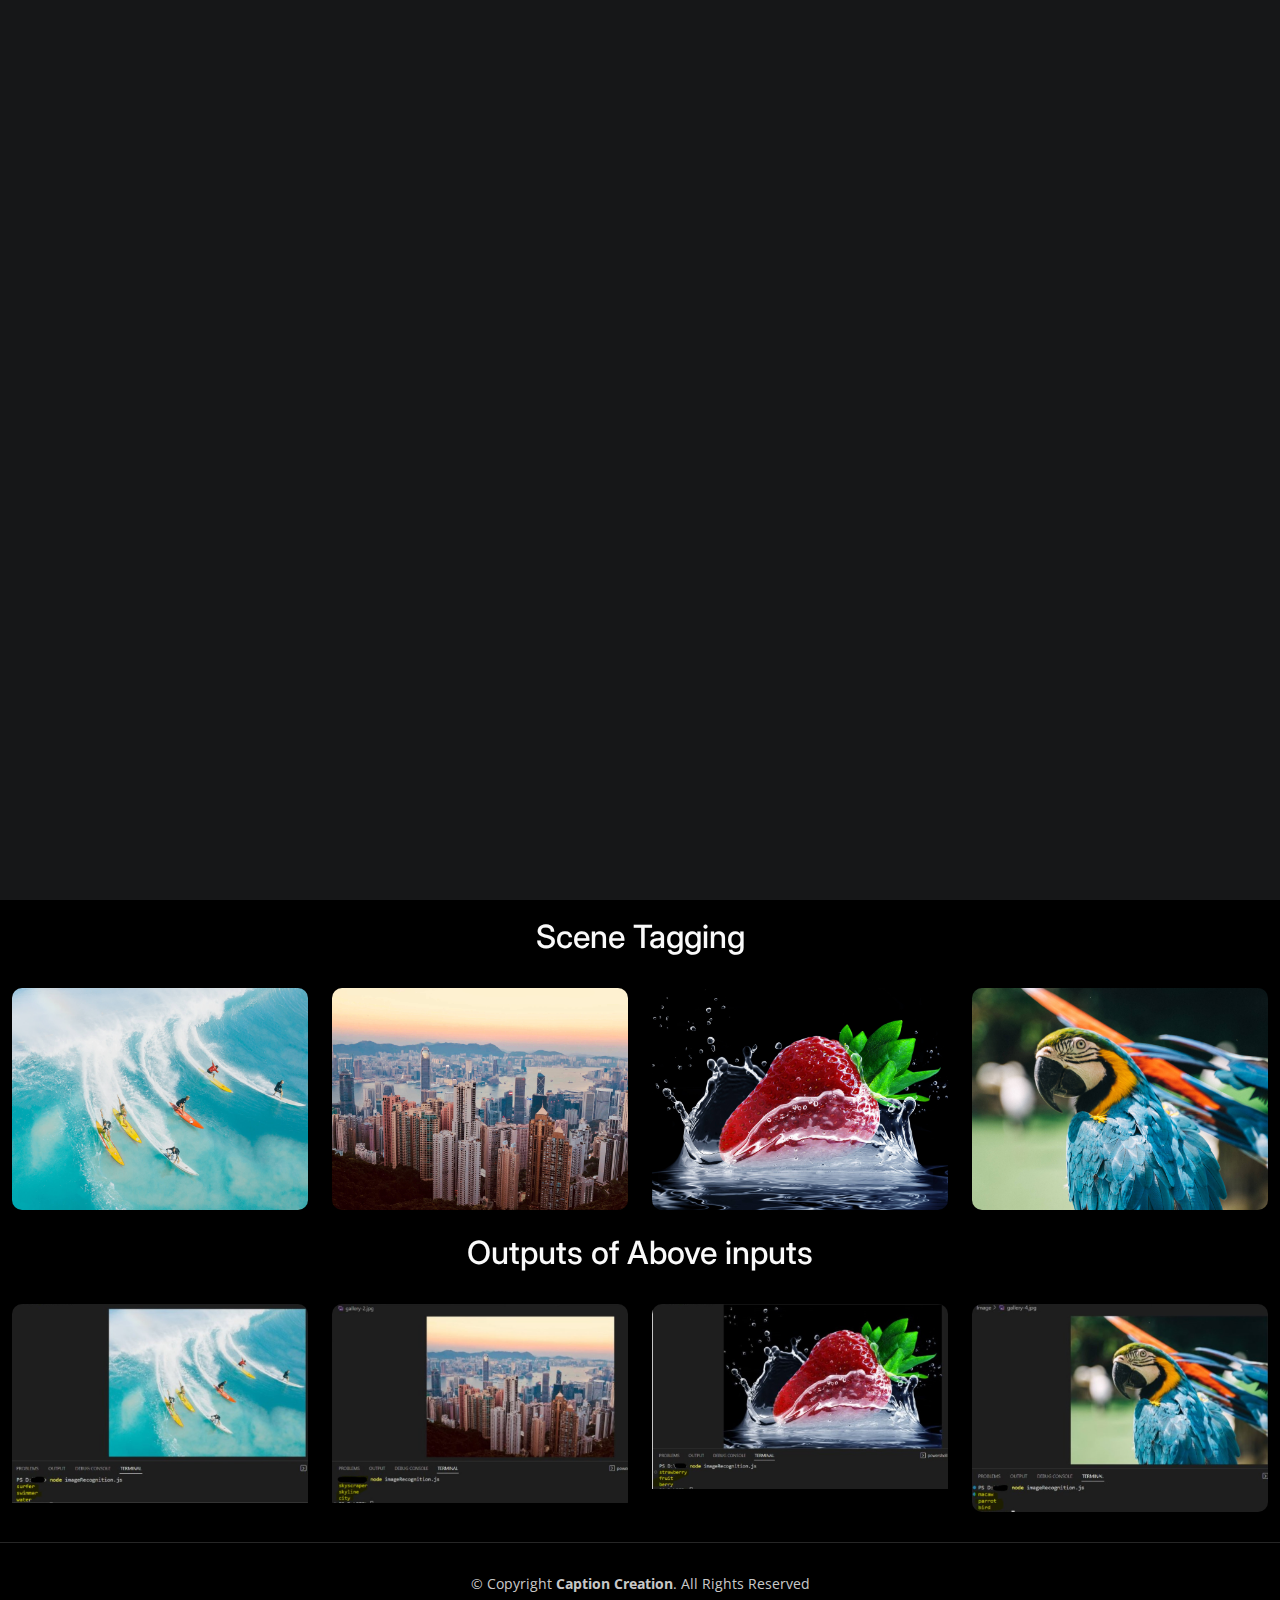
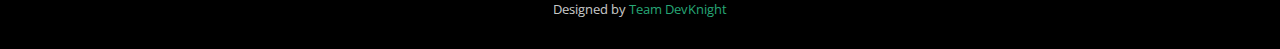
<file: index.html>
<!DOCTYPE html>
<html lang="en">

<head>
  <meta charset="utf-8">
  <meta content="width=device-width, initial-scale=1.0" name="viewport">

  <title>Caption Creation</title>
  <meta content="" name="description">
  <meta content="" name="keywords">

  <!-- Favicons -->
  <link href="assets/img/logo.png" rel="icon">
  <link href="assets/img/apple-touch-icon.png" rel="apple-touch-icon">

  <!-- Google Fonts -->
  <link rel="preconnect" href="https://fonts.googleapis.com">
  <link rel="preconnect" href="https://fonts.gstatic.com" crossorigin>
  <link href="https://fonts.googleapis.com/css2?family=Open+Sans:ital,wght@0,300;0,400;0,500;0,600;0,700;1,300;1,400;1,600;1,700&family=Inter:ital,wght@0,300;0,400;0,500;0,600;0,700;1,300;1,400;1,500;1,600;1,700&family=Cardo:ital,wght@0,400;0,700;1,400&display=swap" rel="stylesheet">

  <!-- Vendor CSS Files -->
  <link href="assets/vendor/bootstrap/css/bootstrap.min.css" rel="stylesheet">
  <link href="assets/vendor/bootstrap-icons/bootstrap-icons.css" rel="stylesheet">
  <link href="assets/vendor/swiper/swiper-bundle.min.css" rel="stylesheet">
  <link href="assets/vendor/glightbox/css/glightbox.min.css" rel="stylesheet">
  <link href="assets/vendor/aos/aos.css" rel="stylesheet">

  <!-- Template Main CSS File -->
  <link href="assets/css/main.css" rel="stylesheet">

  <!-- =======================================================
  * Template Name: PhotoFolio
  * Updated: Mar 10 2023 with Bootstrap v5.2.3
  * Template URL: https://bootstrapmade.com/photofolio-bootstrap-photography-website-template/
  * Author: BootstrapMade.com
  * License: https://bootstrapmade.com/license/
  ======================================================== -->
</head>

<body>

  <!-- ======= Header ======= -->
  <header id="header" class="header d-flex align-items-center fixed-top">
    <div class="container-fluid d-flex align-items-center justify-content-between">

      <a href="index.html" class="logo d-flex align-items-center  me-auto me-lg-0">
        <!-- Uncomment the line below if you also wish to use an image logo -->
        <img src="assets/img/logo.png" class="logo" alt="">
        <h1 class="heading_logo_name" >Caption Creation</h1>
      </a>

      <nav id="navbar" class="navbar">
        <ul>
          <li><a href="index.html" class="active">Home</a></li>
          <li><a href="about.html">About</a></li>
          <li><a href="services.html">Services</a></li>
          <li><a href="contact.html">Contact</a></li>
        </ul>
      </nav><!-- .navbar -->

      <div class="header-social-links">
        <a href="#" class="twitter"><i class="bi bi-twitter"></i></a>
        <a href="#" class="instagram"><i class="bi bi-instagram"></i></a>
        <a href="#" class="linkedin"><i class="bi bi-linkedin"></i></a>
      </div>
      <i class="mobile-nav-toggle mobile-nav-show bi bi-list"></i>
      <i class="mobile-nav-toggle mobile-nav-hide d-none bi bi-x"></i>

    </div>
  </header><!-- End Header -->

  <!-- ======= Hero Section ======= -->
  <section id="hero" class="hero d-flex flex-column justify-content-center align-items-center" data-aos="fade" data-aos-delay="1500">
    <div class="container">
      <div class="row justify-content-center">
        <div class="col-lg-6 text-center">
          <h2><span>Intelligent Video Processing System</span> </h2>
          <p>An AI system that possesses the power to revolutionize the world of video subtitling has arrived. This technological wonder is equipped with a plethora of advanced capabilities that enable it to perform the challenging task of subtitle generation autonomously.
          </p>
          <a class="btn-get-started">Upload the Videos</a>
        </div>
      </div>
    </div>
  </section><!-- End Hero Section -->

  <main id="main" data-aos="fade" data-aos-delay="1500">
    <!--=============Scene Tagging Advertise ==================== -->
    <hr>
    <section id="gallery" class="gallery">
      <h2 style="display: flex; justify-content: center;" >Subtitle Generation (Speech to text)</h2><br>
      <div class="container-fluid">
        <div class="row gy-4 justify-content-center">
          <div class="col-xl-3 col-lg-4 col-md-6">
            <div class="gallery-item h-100">
              <img src="assets/img/gallery/gallery-1.jpg" class="img-fluid" alt="">
              <div class="gallery-links d-flex align-items-center justify-content-center">
                <a href="assets/img/gallery/gallery-1.jpg" title="Gallery 1" class="glightbox preview-link"><i class="bi bi-arrows-angle-expand"></i></a>
                <a href="gallery-single.html" class="details-link"><i class="bi bi-link-45deg"></i></a>
              </div>
            </div>
          </div><!-- End Gallery Item -->
          <div class="col-xl-3 col-lg-4 col-md-6">
            <div class="gallery-item h-100">
              <img src="assets/img/gallery/gallery-2.jpg" class="img-fluid" alt="">
              <div class="gallery-links d-flex align-items-center justify-content-center">
                <a href="assets/img/gallery/gallery-2.jpg" title="Gallery 2" class="glightbox preview-link"><i class="bi bi-arrows-angle-expand"></i></a>
                <a href="gallery-single.html" class="details-link"><i class="bi bi-link-45deg"></i></a>
              </div>
            </div>
          </div><!-- End Gallery Item -->
          <div class="col-xl-3 col-lg-4 col-md-6">
            <div class="gallery-item h-100">
              <img src="assets/img/gallery/gallery-3.jpg" class="img-fluid" alt="">
              <div class="gallery-links d-flex align-items-center justify-content-center">
                <a href="assets/img/gallery/gallery-3.jpg" title="Gallery 3" class="glightbox preview-link"><i class="bi bi-arrows-angle-expand"></i></a>
                <a href="gallery-single.html" class="details-link"><i class="bi bi-link-45deg"></i></a>
              </div>
            </div>
          </div><!-- End Gallery Item -->
        </div>

      </div>
    </section>

    <hr>
    <!-- ======= Gallery Section ======= -->
    <section id="gallery" class="gallery">
      <h2 style="display: flex; justify-content: center;" >Scene Tagging</h2><br>
      <div class="container-fluid">
        <div class="row gy-4 justify-content-center">
          <div class="col-xl-3 col-lg-4 col-md-6">
            <div class="gallery-item h-100">
              <img src="assets/img/gallery/gallery-1.jpg" class="img-fluid" alt="">
              <div class="gallery-links d-flex align-items-center justify-content-center">
                <a href="assets/img/gallery/gallery-1.jpg" title="Gallery 1" class="glightbox preview-link"><i class="bi bi-arrows-angle-expand"></i></a>
                <a href="gallery-single.html" class="details-link"><i class="bi bi-link-45deg"></i></a>
              </div>
            </div>
          </div><!-- End Gallery Item -->
          <div class="col-xl-3 col-lg-4 col-md-6">
            <div class="gallery-item h-100">
              <img src="assets/img/gallery/gallery-2.jpg" class="img-fluid" alt="">
              <div class="gallery-links d-flex align-items-center justify-content-center">
                <a href="assets/img/gallery/gallery-2.jpg" title="Gallery 2" class="glightbox preview-link"><i class="bi bi-arrows-angle-expand"></i></a>
                <a href="gallery-single.html" class="details-link"><i class="bi bi-link-45deg"></i></a>
              </div>
            </div>
          </div><!-- End Gallery Item -->
          <div class="col-xl-3 col-lg-4 col-md-6">
            <div class="gallery-item h-100">
              <img src="assets/img/gallery/gallery-3.jpg" class="img-fluid" alt="">
              <div class="gallery-links d-flex align-items-center justify-content-center">
                <a href="assets/img/gallery/gallery-3.jpg" title="Gallery 3" class="glightbox preview-link"><i class="bi bi-arrows-angle-expand"></i></a>
                <a href="gallery-single.html" class="details-link"><i class="bi bi-link-45deg"></i></a>
              </div>
            </div>
          </div><!-- End Gallery Item -->
          <div class="col-xl-3 col-lg-4 col-md-6">
            <div class="gallery-item h-100">
              <img src="assets/img/gallery/gallery-4.jpg" class="img-fluid" alt="">
              <div class="gallery-links d-flex align-items-center justify-content-center">
                <a href="assets/img/gallery/gallery-4.jpg" title="Gallery 4" class="glightbox preview-link"><i class="bi bi-arrows-angle-expand"></i></a>
                <a href="gallery-single.html" class="details-link"><i class="bi bi-link-45deg"></i></a>
              </div>
            </div>
          </div><!-- End Gallery Item -->
          <h2 style="display: flex; justify-content: center;" >Outputs of Above inputs</h2>
          <div class="col-xl-3 col-lg-4 col-md-6">
            <div class="gallery-item h-100">
              <img src="assets/img/gallery/gallery-11.jpg" class="img-fluid" alt="">
              <div class="gallery-links d-flex align-items-center justify-content-center">
                <a href="assets/img/gallery/gallery-11.jpg" title="Gallery 1" class="glightbox preview-link"><i class="bi bi-arrows-angle-expand"></i></a>
                <a href="gallery-single.html" class="details-link"><i class="bi bi-link-45deg"></i></a>
              </div>
            </div>
          </div><!-- End Gallery Item -->
          <div class="col-xl-3 col-lg-4 col-md-6">
            <div class="gallery-item h-100">
              <img src="assets/img/gallery/gallery-21.jpg" class="img-fluid" alt="">
              <div class="gallery-links d-flex align-items-center justify-content-center">
                <a href="assets/img/gallery/gallery-21.jpg" title="Gallery 2" class="glightbox preview-link"><i class="bi bi-arrows-angle-expand"></i></a>
                <a href="gallery-single.html" class="details-link"><i class="bi bi-link-45deg"></i></a>
              </div>
            </div>
          </div><!-- End Gallery Item -->
          <div class="col-xl-3 col-lg-4 col-md-6">
            <div class="gallery-item h-100">
              <img src="assets/img/gallery/gallery-31.jpg" class="img-fluid" alt="">
              <div class="gallery-links d-flex align-items-center justify-content-center">
                <a href="assets/img/gallery/gallery-31.jpg" title="Gallery 3" class="glightbox preview-link"><i class="bi bi-arrows-angle-expand"></i></a>
                <a href="gallery-single.html" class="details-link"><i class="bi bi-link-45deg"></i></a>
              </div>
            </div>
          </div><!-- End Gallery Item -->
          <div class="col-xl-3 col-lg-4 col-md-6">
            <div class="gallery-item h-100">
              <img src="assets/img/gallery/gallery-41.jpg" class="img-fluid" alt="">
              <div class="gallery-links d-flex align-items-center justify-content-center">
                <a href="assets/img/gallery/gallery-41.jpg" title="Gallery 4" class="glightbox preview-link"><i class="bi bi-arrows-angle-expand"></i></a>
                <a href="gallery-single.html" class="details-link"><i class="bi bi-link-45deg"></i></a>
              </div>
            </div>
          </div><!-- End Gallery Item -->

        </div>

      </div>
    </section><!-- End Gallery Section -->

  </main><!-- End #main -->

  <!-- ======= Footer ======= -->
  <footer id="footer" class="footer">
    <div class="container">
      <div class="copyright">
        &copy; Copyright <strong><span>Caption Creation</span></strong>. All Rights Reserved
      </div>
      <div class="credits">
        <!-- All the links in the footer should remain intact. -->
        <!-- You can delete the links only if you purchased the pro version. -->
        <!-- Licensing information: https://bootstrapmade.com/license/ -->
        <!-- Purchase the pro version with working PHP/AJAX contact form: https://bootstrapmade.com/photofolio-bootstrap-photography-website-template/ -->
        Designed by <a href="https://bootstrapmade.com/">Team DevKnight</a>
      </div>
    </div>
  </footer><!-- End Footer -->

  <a href="#" class="scroll-top d-flex align-items-center justify-content-center"><i class="bi bi-arrow-up-short"></i></a>

  <div id="preloader">
    <div class="line"></div>
  </div>

  <!-- Vendor JS Files -->
  <script src="assets/vendor/bootstrap/js/bootstrap.bundle.min.js"></script>
  <script src="assets/vendor/swiper/swiper-bundle.min.js"></script>
  <script src="assets/vendor/glightbox/js/glightbox.min.js"></script>
  <script src="assets/vendor/aos/aos.js"></script>
  <script src="assets/vendor/php-email-form/validate.js"></script>

  <!-- Template Main JS File -->
  <script src="assets/js/main.js"></script>

</body>

</html>
</file>
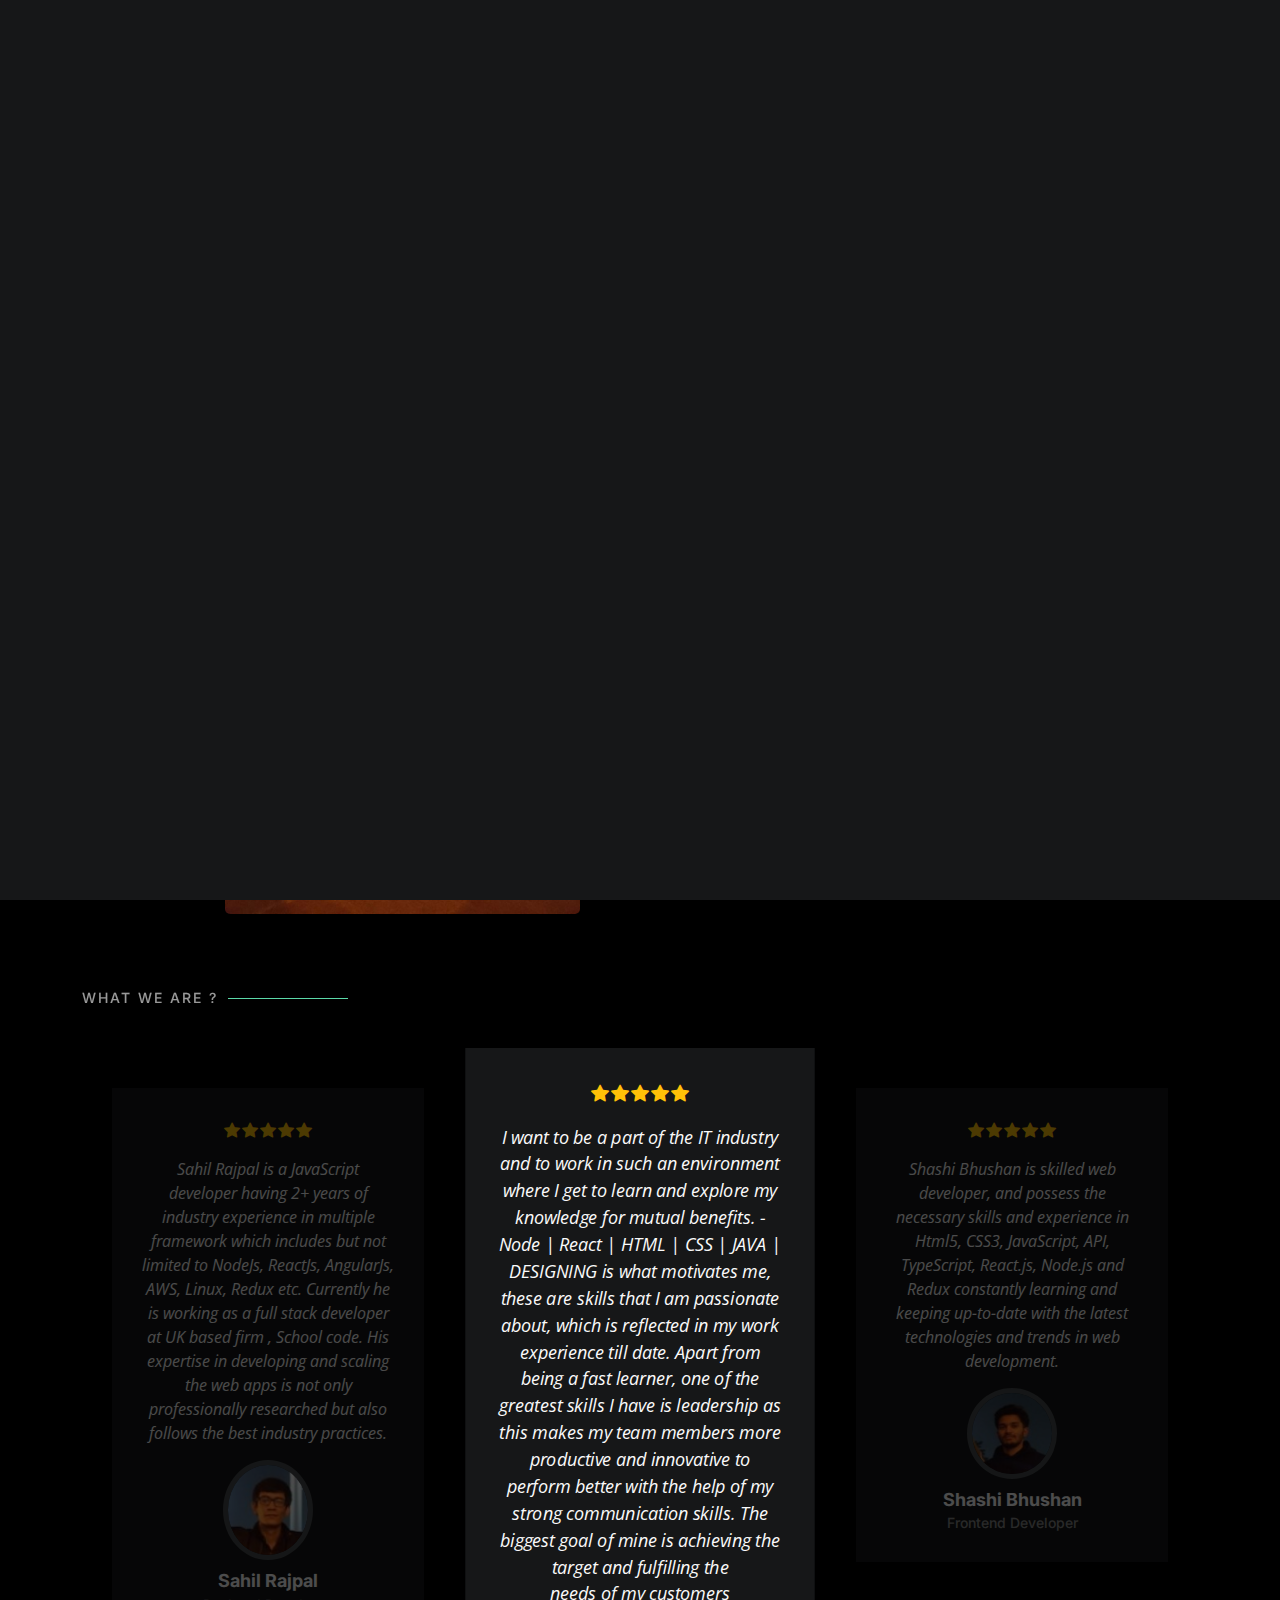
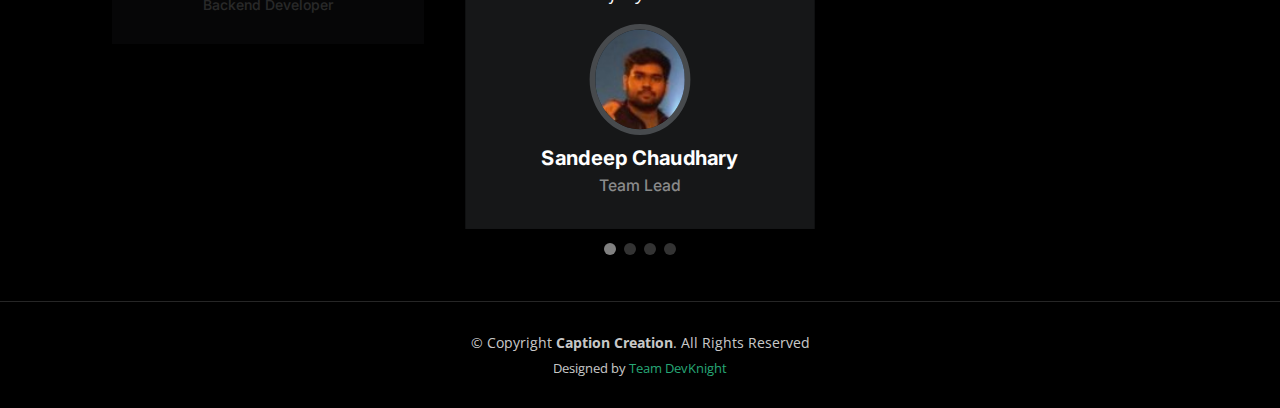
<file: about.html>
<!DOCTYPE html>
<html lang="en">

<head>
  <meta charset="utf-8">
  <meta content="width=device-width, initial-scale=1.0" name="viewport">

  <title>Caption Creation</title>
  <meta content="" name="description">
  <meta content="" name="keywords">

  <!-- Favicons -->
  <link href="assets/img/logo.png" rel="icon">
  <link href="assets/img/apple-touch-icon.png" rel="apple-touch-icon">

  <!-- Google Fonts -->
  <link rel="preconnect" href="https://fonts.googleapis.com">
  <link rel="preconnect" href="https://fonts.gstatic.com" crossorigin>
  <link href="https://fonts.googleapis.com/css2?family=Open+Sans:ital,wght@0,300;0,400;0,500;0,600;0,700;1,300;1,400;1,600;1,700&family=Inter:ital,wght@0,300;0,400;0,500;0,600;0,700;1,300;1,400;1,500;1,600;1,700&family=Cardo:ital,wght@0,400;0,700;1,400&display=swap" rel="stylesheet">

  <!-- Vendor CSS Files -->
  <link href="assets/vendor/bootstrap/css/bootstrap.min.css" rel="stylesheet">
  <link href="assets/vendor/bootstrap-icons/bootstrap-icons.css" rel="stylesheet">
  <link href="assets/vendor/swiper/swiper-bundle.min.css" rel="stylesheet">
  <link href="assets/vendor/glightbox/css/glightbox.min.css" rel="stylesheet">
  <link href="assets/vendor/aos/aos.css" rel="stylesheet">

  <!-- Template Main CSS File -->
  <link href="assets/css/main.css" rel="stylesheet">

  <!-- =======================================================
  * Template Name: PhotoFolio
  * Updated: Mar 10 2023 with Bootstrap v5.2.3
  * Template URL: https://bootstrapmade.com/photofolio-bootstrap-photography-website-template/
  * Author: BootstrapMade.com
  * License: https://bootstrapmade.com/license/
  ======================================================== -->
</head>

<body>

  <!-- ======= Header ======= -->
  <header id="header" class="header d-flex align-items-center fixed-top">
    <div class="container-fluid d-flex align-items-center justify-content-between">

      <a href="index.html" class="logo d-flex align-items-center  me-auto me-lg-0">
        <!-- Uncomment the line below if you also wish to use an image logo -->
        <img src="assets/img/logo.png" class="logo" alt="">
        <h1 class="heading_logo_name" >Caption Creation</h1>
      </a>

      <nav id="navbar" class="navbar">
        <ul>
          <li><a href="index.html">Home</a></li>
          <li><a href="about.html" class="active">About</a></li>
          <li><a href="services.html">Services</a></li>
          <li><a href="contact.html">Contact</a></li>
        </ul>
      </nav><!-- .navbar -->

      <div class="header-social-links">
        <a href="#" class="twitter"><i class="bi bi-twitter"></i></a>
        <a href="#" class="instagram"><i class="bi bi-instagram"></i></a>
        <a href="#" class="linkedin"><i class="bi bi-linkedin"></i></i></a>
      </div>
      <i class="mobile-nav-toggle mobile-nav-show bi bi-list"></i>
      <i class="mobile-nav-toggle mobile-nav-hide d-none bi bi-x"></i>

    </div>
  </header><!-- End Header -->

  <main id="main" data-aos="fade" data-aos-delay="1500">

    <!-- ======= End Page Header ======= -->
    <div class="page-header d-flex align-items-center">
      <div class="container position-relative">
        <div class="row d-flex justify-content-center">
          <div class="col-lg-6 text-center">
            <h2>About</h2>
            <p>
              There is a group of four friends who share a passion for technology. They spend their free time tinkering with 
              gadgets, discussing the latest advancements in the field, and attending tech events. Each member of the group brings 
              a unique set of skills and interests to the table, making for lively and informative discussions. Whether they are working on a new project 
              together or simply hanging out, this group of tech enthusiasts always has something exciting to talk about.
            </p>

          <!--  <a class="cta-btn" href="contact.html">Available for hire</a> -->
          </div>
        </div>
      </div>
    </div><!-- End Page Header -->

    <!-- ======= About Section ======= -->
    <section id="about" class="about">
      <div class="container">

        <div class="row gy-4 justify-content-center">
          <div class="col-lg-4">
            <img src="assets/img/profile-img.jpg" style="border-radius: 5px;" class="img-fluid" alt="">
          </div>
          <div class="col-lg-5 content">
            <h2>Project Contributors : </h2>
            <p class="fst-italic py-3">
        
            </p>
            <div class="row">
              <div class="col-lg-6">
                <ul>
                  <li><i class="bi bi-chevron-right"></i> <strong>Sandeep Chaudhary :</strong> <span>NSUT</span></li>
                  <li><i class="bi bi-chevron-right"></i> <strong>Sahil Rajpal : </strong> <span>NSUT</span></li>
                  <li><i class="bi bi-chevron-right"></i> <strong>Shashi Bhushan : </strong> <span>NSUT</span></li>
                  <li><i class="bi bi-chevron-right"></i> <strong>Abhishek Ramawat : </strong> <span>NSUT</span></li>
                </ul>
              </div>
            </div>
          </div>
        </div>

      </div>
    </section><!-- End About Section -->

    <!-- ======= Testimonials Section ======= -->
    <section id="testimonials" class="testimonials">
      <div class="container">

        <div class="section-header">
          <h2>What we are ?</h2>
        </div>

        <div class="slides-3 swiper">
          <div class="swiper-wrapper">

            <div class="swiper-slide">
              <div class="testimonial-item">
                <div class="stars">
                  <i class="bi bi-star-fill"></i><i class="bi bi-star-fill"></i><i class="bi bi-star-fill"></i><i class="bi bi-star-fill"></i><i class="bi bi-star-fill"></i>
                </div>
                <p>
                  Sahil Rajpal is a JavaScript developer having 2+ years of industry experience in multiple framework which includes but not limited to NodeJs, ReactJs, AngularJs, AWS, Linux, Redux etc. Currently he is working as a full stack developer at UK based firm , School code. His expertise in developing and scaling the web apps is not only professionally researched but also follows the best industry practices.
                <div class="profile mt-auto">
                  <img src="assets/img/testimonials/sahil.jpg" class="testimonial-img" alt="">
                  <h3>Sahil Rajpal</h3>
                  <h4>Backend Developer</h4>
                </div>
              </div>
            </div><!-- End testimonial item -->

            <div class="swiper-slide">
              <div class="testimonial-item">
                <div class="stars">
                  <i class="bi bi-star-fill"></i><i class="bi bi-star-fill"></i><i class="bi bi-star-fill"></i><i class="bi bi-star-fill"></i><i class="bi bi-star-fill"></i>
                </div>
                <p>
                  I want to be a part of the IT industry and to work in such an environment where I get to learn and explore my knowledge for mutual benefits. -Node | React | HTML | CSS | JAVA | DESIGNING is what motivates me, these are skills that I am passionate about, which is reflected in my work experience till date. Apart from being a fast learner, one of the greatest skills I have is leadership as this makes my team members more productive and innovative to perform better with the help of my strong communication skills. The biggest goal of mine is achieving the target and fulfilling the needs of my customers
                </p>
                <div class="profile mt-auto">
                  <img src="assets/img/testimonials/sandeep.jpg" class="testimonial-img" alt="">
                  <h3>Sandeep Chaudhary</h3>
                  <h4>Team Lead</h4>
                </div>
              </div>
            </div><!-- End testimonial item -->

            <div class="swiper-slide">
              <div class="testimonial-item">
                <div class="stars">
                  <i class="bi bi-star-fill"></i><i class="bi bi-star-fill"></i><i class="bi bi-star-fill"></i><i class="bi bi-star-fill"></i><i class="bi bi-star-fill"></i>
                </div>
                <p>
                  Shashi Bhushan is skilled web developer, and possess the necessary skills and experience in Html5, CSS3, JavaScript, API, TypeScript, React.js, Node.js and Redux constantly learning and keeping up-to-date with the latest technologies and trends in web development.
                </p>
                <div class="profile mt-auto">
                  <img src="assets/img/testimonials/shashi.jpg" class="testimonial-img" alt="">
                  <h3>Shashi Bhushan</h3>
                  <h4>Frontend Developer</h4>
                </div>
              </div>
            </div><!-- End testimonial item -->

            <div class="swiper-slide">
              <div class="testimonial-item">
                <div class="stars">
                  <i class="bi bi-star-fill"></i><i class="bi bi-star-fill"></i><i class="bi bi-star-fill"></i><i class="bi bi-star-fill"></i><i class="bi bi-star-fill"></i>
                </div>
                <p>
                  I am a data enthusiast with a strong background in data science, machine learning, data structures, algorithms, and data analysis. I have a passion for solving complex data problems and extracting meaningful insights from data.My expertise in Natural Language Processing (NLP) allows me to work with unstructured text data and derive valuable insights from it. I have worked on various NLP projects, including sentiment analysis, topic modeling, and text classification.
                </p>
                <div class="profile mt-auto">
                  <img src="assets/img/testimonials/abhishek.jpg" class="testimonial-img" alt="">
                  <h3>Abhishek Ramawat</h3>
                  <h4>Team member</h4>
                </div>
              </div>
            </div><!-- End testimonial item -->

          </div>
          <div class="swiper-pagination"></div>
        </div>

      </div>
    </section><!-- End Testimonials Section -->

  </main><!-- End #main -->

  <!-- ======= Footer ======= -->
  <footer id="footer" class="footer">
    <div class="container">
      <div class="copyright">
        &copy; Copyright <strong><span>Caption Creation</span></strong>. All Rights Reserved
      </div>
      <div class="credits">
        <!-- All the links in the footer should remain intact. -->
        <!-- You can delete the links only if you purchased the pro version. -->
        <!-- Licensing information: https://bootstrapmade.com/license/ -->
        <!-- Purchase the pro version with working PHP/AJAX contact form: https://bootstrapmade.com/photofolio-bootstrap-photography-website-template/ -->
        Designed by <a href="https://bootstrapmade.com/">Team DevKnight</a>
      </div>
    </div>
  </footer><!-- End Footer -->

  <a href="#" class="scroll-top d-flex align-items-center justify-content-center"><i class="bi bi-arrow-up-short"></i></a>

  <div id="preloader">
    <div class="line"></div>
  </div>

  <!-- Vendor JS Files -->
  <script src="assets/vendor/bootstrap/js/bootstrap.bundle.min.js"></script>
  <script src="assets/vendor/swiper/swiper-bundle.min.js"></script>
  <script src="assets/vendor/glightbox/js/glightbox.min.js"></script>
  <script src="assets/vendor/aos/aos.js"></script>
  <script src="assets/vendor/php-email-form/validate.js"></script>

  <!-- Template Main JS File -->
  <script src="assets/js/main.js"></script>

</body>

</html>
</file>
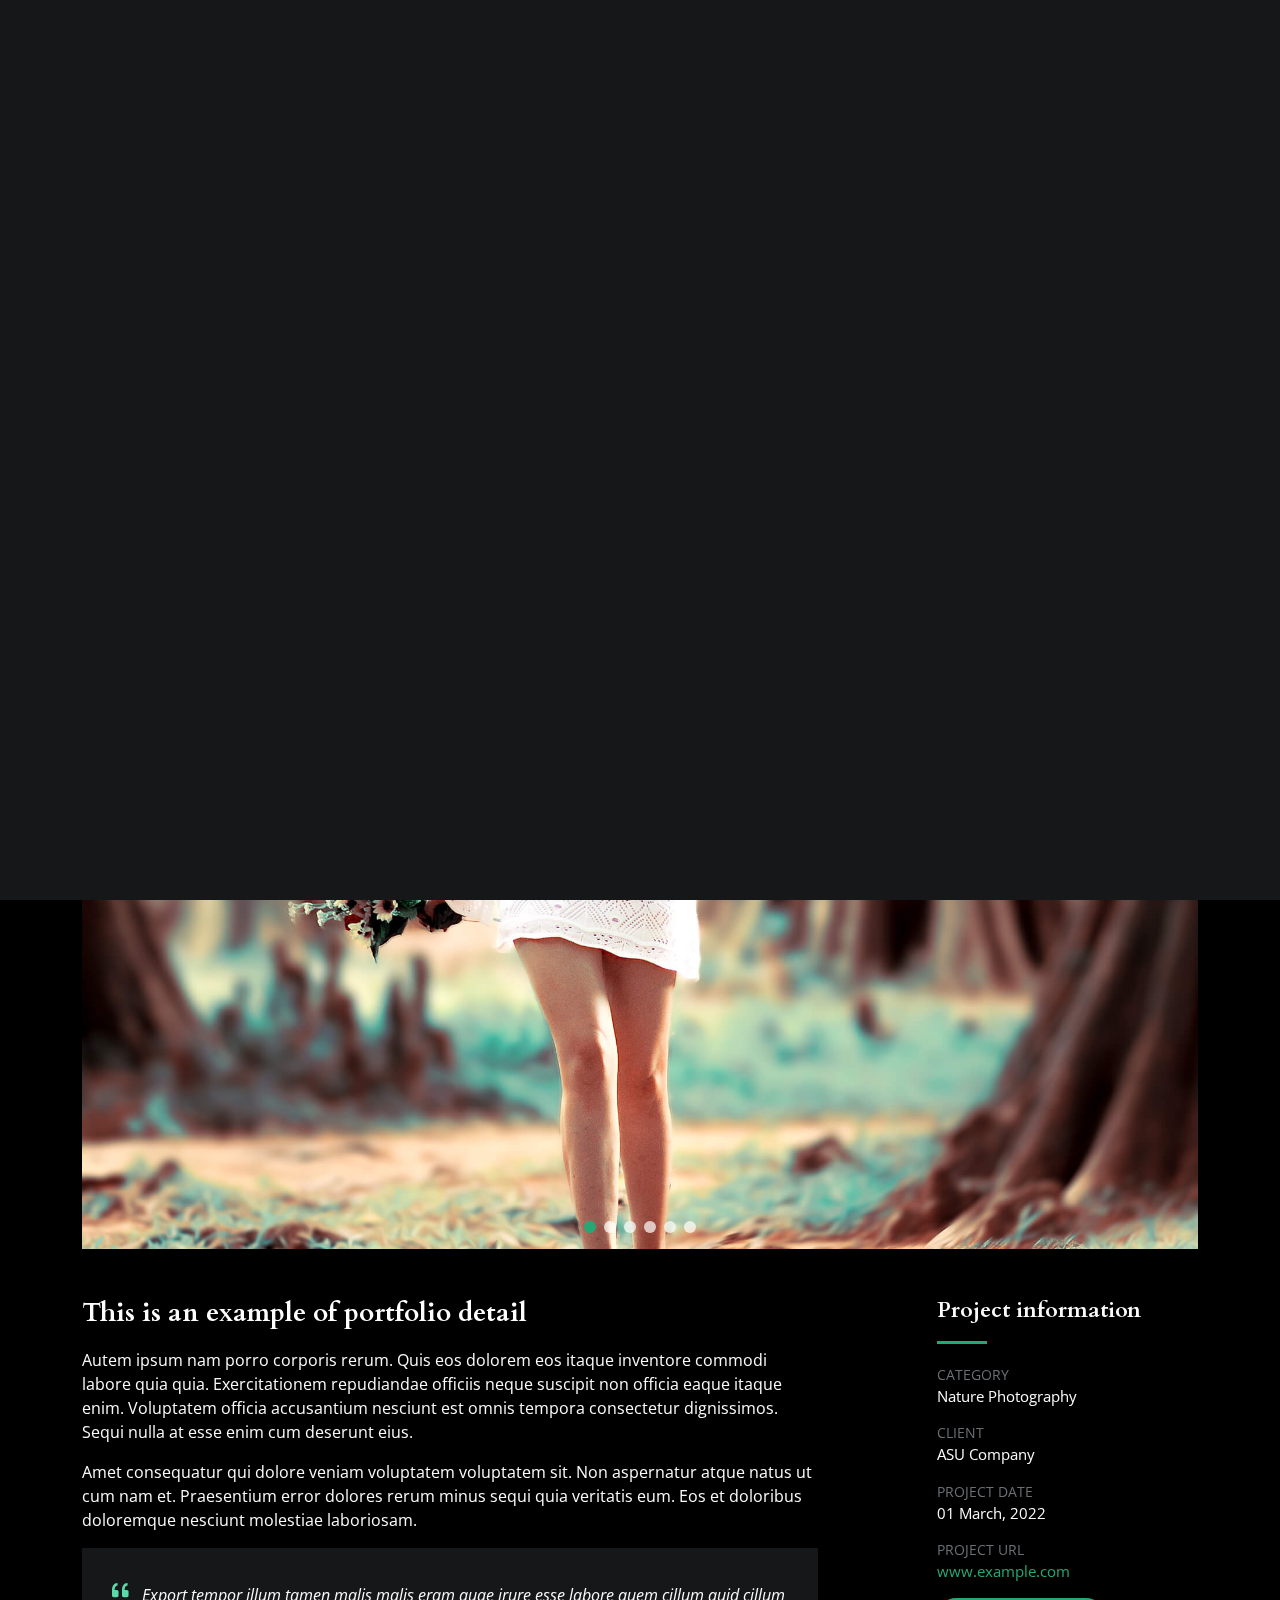
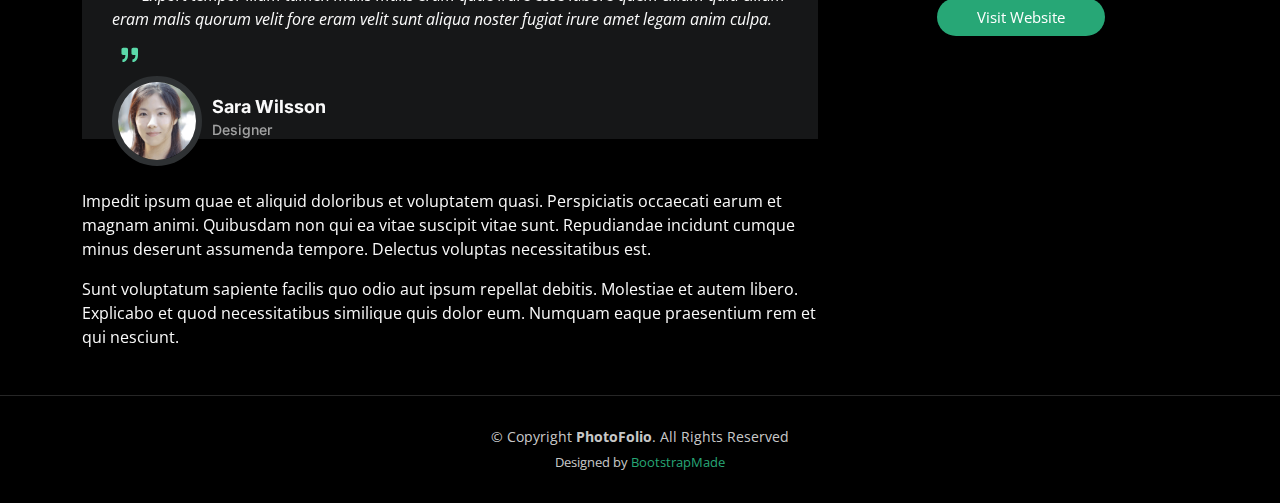
<file: gallery-single.html>
<!DOCTYPE html>
<html lang="en">

<head>
  <meta charset="utf-8">
  <meta content="width=device-width, initial-scale=1.0" name="viewport">

  <title>PhotoFolio Bootstrap Template - Gallery Single</title>
  <meta content="" name="description">
  <meta content="" name="keywords">

  <!-- Favicons -->
  <link href="assets/img/favicon.png" rel="icon">
  <link href="assets/img/apple-touch-icon.png" rel="apple-touch-icon">

  <!-- Google Fonts -->
  <link rel="preconnect" href="https://fonts.googleapis.com">
  <link rel="preconnect" href="https://fonts.gstatic.com" crossorigin>
  <link href="https://fonts.googleapis.com/css2?family=Open+Sans:ital,wght@0,300;0,400;0,500;0,600;0,700;1,300;1,400;1,600;1,700&family=Inter:ital,wght@0,300;0,400;0,500;0,600;0,700;1,300;1,400;1,500;1,600;1,700&family=Cardo:ital,wght@0,400;0,700;1,400&display=swap" rel="stylesheet">

  <!-- Vendor CSS Files -->
  <link href="assets/vendor/bootstrap/css/bootstrap.min.css" rel="stylesheet">
  <link href="assets/vendor/bootstrap-icons/bootstrap-icons.css" rel="stylesheet">
  <link href="assets/vendor/swiper/swiper-bundle.min.css" rel="stylesheet">
  <link href="assets/vendor/glightbox/css/glightbox.min.css" rel="stylesheet">
  <link href="assets/vendor/aos/aos.css" rel="stylesheet">

  <!-- Template Main CSS File -->
  <link href="assets/css/main.css" rel="stylesheet">

  <!-- =======================================================
  * Template Name: PhotoFolio
  * Updated: Mar 10 2023 with Bootstrap v5.2.3
  * Template URL: https://bootstrapmade.com/photofolio-bootstrap-photography-website-template/
  * Author: BootstrapMade.com
  * License: https://bootstrapmade.com/license/
  ======================================================== -->
</head>

<body>

  <!-- ======= Header ======= -->
  <header id="header" class="header d-flex align-items-center fixed-top">
    <div class="container-fluid d-flex align-items-center justify-content-between">

      <a href="index.html" class="logo d-flex align-items-center  me-auto me-lg-0">
        <!-- Uncomment the line below if you also wish to use an image logo -->
        <!-- <img src="assets/img/logo.png" alt=""> -->
        <i class="bi bi-camera"></i>
        <h1>PhotoFolio</h1>
      </a>

      <nav id="navbar" class="navbar">
        <ul>
          <li><a href="index.html">Home</a></li>
          <li><a href="about.html">About</a></li>
          <li class="dropdown"><a href="#"><span>Gallery</span> <i class="bi bi-chevron-down dropdown-indicator"></i></a>
            <ul>
              <li><a href="gallery.html" class="active">Nature</a></li>
              <li><a href="gallery.html">People</a></li>
              <li><a href="gallery.html">Architecture</a></li>
              <li><a href="gallery.html">Animals</a></li>
              <li><a href="gallery.html">Sports</a></li>
              <li><a href="gallery.html">Travel</a></li>
              <li class="dropdown"><a href="#"><span>Sub Menu</span> <i class="bi bi-chevron-down dropdown-indicator"></i></a>
                <ul>
                  <li><a href="#">Sub Menu 1</a></li>
                  <li><a href="#">Sub Menu 2</a></li>
                  <li><a href="#">Sub Menu 3</a></li>
                </ul>
              </li>
            </ul>
          </li>
          <li><a href="services.html">Services</a></li>
          <li><a href="contact.html">Contact</a></li>
        </ul>
      </nav><!-- .navbar -->

      <div class="header-social-links">
        <a href="#" class="twitter"><i class="bi bi-twitter"></i></a>
        <a href="#" class="facebook"><i class="bi bi-facebook"></i></a>
        <a href="#" class="instagram"><i class="bi bi-instagram"></i></a>
        <a href="#" class="linkedin"><i class="bi bi-linkedin"></i></i></a>
      </div>
      <i class="mobile-nav-toggle mobile-nav-show bi bi-list"></i>
      <i class="mobile-nav-toggle mobile-nav-hide d-none bi bi-x"></i>

    </div>
  </header><!-- End Header -->

  <main id="main" data-aos="fade" data-aos-delay="1500">

    <!-- ======= End Page Header ======= -->
    <div class="page-header d-flex align-items-center">
      <div class="container position-relative">
        <div class="row d-flex justify-content-center">
          <div class="col-lg-6 text-center">
            <h2>Gallery Single</h2>
            <p>Odio et unde deleniti. Deserunt numquam exercitationem. Officiis quo odio sint voluptas consequatur ut a odio voluptatem. Sit dolorum debitis veritatis natus dolores. Quasi ratione sint. Sit quaerat ipsum dolorem.</p>

            <a class="cta-btn" href="contact.html">Available for hire</a>

          </div>
        </div>
      </div>
    </div><!-- End Page Header -->

    <!-- ======= Gallery Single Section ======= -->
    <section id="gallery-single" class="gallery-single">
      <div class="container">

        <div class="position-relative h-100">
          <div class="slides-1 portfolio-details-slider swiper">
            <div class="swiper-wrapper align-items-center">

              <div class="swiper-slide">
                <img src="assets/img/gallery/gallery-8.jpg" alt="">
              </div>
              <div class="swiper-slide">
                <img src="assets/img/gallery/gallery-9.jpg" alt="">
              </div>
              <div class="swiper-slide">
                <img src="assets/img/gallery/gallery-10.jpg" alt="">
              </div>
              <div class="swiper-slide">
                <img src="assets/img/gallery/gallery-11.jpg" alt="">
              </div>
              <div class="swiper-slide">
                <img src="assets/img/gallery/gallery-12.jpg" alt="">
              </div>
              <div class="swiper-slide">
                <img src="assets/img/gallery/gallery-13.jpg" alt="">
              </div>

            </div>
            <div class="swiper-pagination"></div>
          </div>
          <div class="swiper-button-prev"></div>
          <div class="swiper-button-next"></div>

        </div>

        <div class="row justify-content-between gy-4 mt-4">

          <div class="col-lg-8">
            <div class="portfolio-description">
              <h2>This is an example of portfolio detail</h2>
              <p>
                Autem ipsum nam porro corporis rerum. Quis eos dolorem eos itaque inventore commodi labore quia quia. Exercitationem repudiandae officiis neque suscipit non officia eaque itaque enim. Voluptatem officia accusantium nesciunt est omnis tempora consectetur dignissimos. Sequi nulla at esse enim cum deserunt eius.
              </p>
              <p>
                Amet consequatur qui dolore veniam voluptatem voluptatem sit. Non aspernatur atque natus ut cum nam et. Praesentium error dolores rerum minus sequi quia veritatis eum. Eos et doloribus doloremque nesciunt molestiae laboriosam.
              </p>

              <div class="testimonial-item">
                <p>
                  <i class="bi bi-quote quote-icon-left"></i>
                  Export tempor illum tamen malis malis eram quae irure esse labore quem cillum quid cillum eram malis quorum velit fore eram velit sunt aliqua noster fugiat irure amet legam anim culpa.
                  <i class="bi bi-quote quote-icon-right"></i>
                </p>
                <div>
                  <img src="assets/img/testimonials/testimonials-2.jpg" class="testimonial-img" alt="">
                  <h3>Sara Wilsson</h3>
                  <h4>Designer</h4>
                </div>
              </div>

              <p>
                Impedit ipsum quae et aliquid doloribus et voluptatem quasi. Perspiciatis occaecati earum et magnam animi. Quibusdam non qui ea vitae suscipit vitae sunt. Repudiandae incidunt cumque minus deserunt assumenda tempore. Delectus voluptas necessitatibus est.

              <p>
                Sunt voluptatum sapiente facilis quo odio aut ipsum repellat debitis. Molestiae et autem libero. Explicabo et quod necessitatibus similique quis dolor eum. Numquam eaque praesentium rem et qui nesciunt.
              </p>

            </div>
          </div>

          <div class="col-lg-3">
            <div class="portfolio-info">
              <h3>Project information</h3>
              <ul>
                <li><strong>Category</strong> <span>Nature Photography</span></li>
                <li><strong>Client</strong> <span>ASU Company</span></li>
                <li><strong>Project date</strong> <span>01 March, 2022</span></li>
                <li><strong>Project URL</strong> <a href="#">www.example.com</a></li>
                <li><a href="#" class="btn-visit align-self-start">Visit Website</a></li>
              </ul>
            </div>
          </div>

        </div>

      </div>
    </section><!-- End Gallery Single Section -->

  </main><!-- End #main -->

  <!-- ======= Footer ======= -->
  <footer id="footer" class="footer">
    <div class="container">
      <div class="copyright">
        &copy; Copyright <strong><span>PhotoFolio</span></strong>. All Rights Reserved
      </div>
      <div class="credits">
        <!-- All the links in the footer should remain intact. -->
        <!-- You can delete the links only if you purchased the pro version. -->
        <!-- Licensing information: https://bootstrapmade.com/license/ -->
        <!-- Purchase the pro version with working PHP/AJAX contact form: https://bootstrapmade.com/photofolio-bootstrap-photography-website-template/ -->
        Designed by <a href="https://bootstrapmade.com/">BootstrapMade</a>
      </div>
    </div>
  </footer><!-- End Footer -->

  <a href="#" class="scroll-top d-flex align-items-center justify-content-center"><i class="bi bi-arrow-up-short"></i></a>

  <div id="preloader">
    <div class="line"></div>
  </div>

  <!-- Vendor JS Files -->
  <script src="assets/vendor/bootstrap/js/bootstrap.bundle.min.js"></script>
  <script src="assets/vendor/swiper/swiper-bundle.min.js"></script>
  <script src="assets/vendor/glightbox/js/glightbox.min.js"></script>
  <script src="assets/vendor/aos/aos.js"></script>
  <script src="assets/vendor/php-email-form/validate.js"></script>

  <!-- Template Main JS File -->
  <script src="assets/js/main.js"></script>

</body>

</html>
</file>
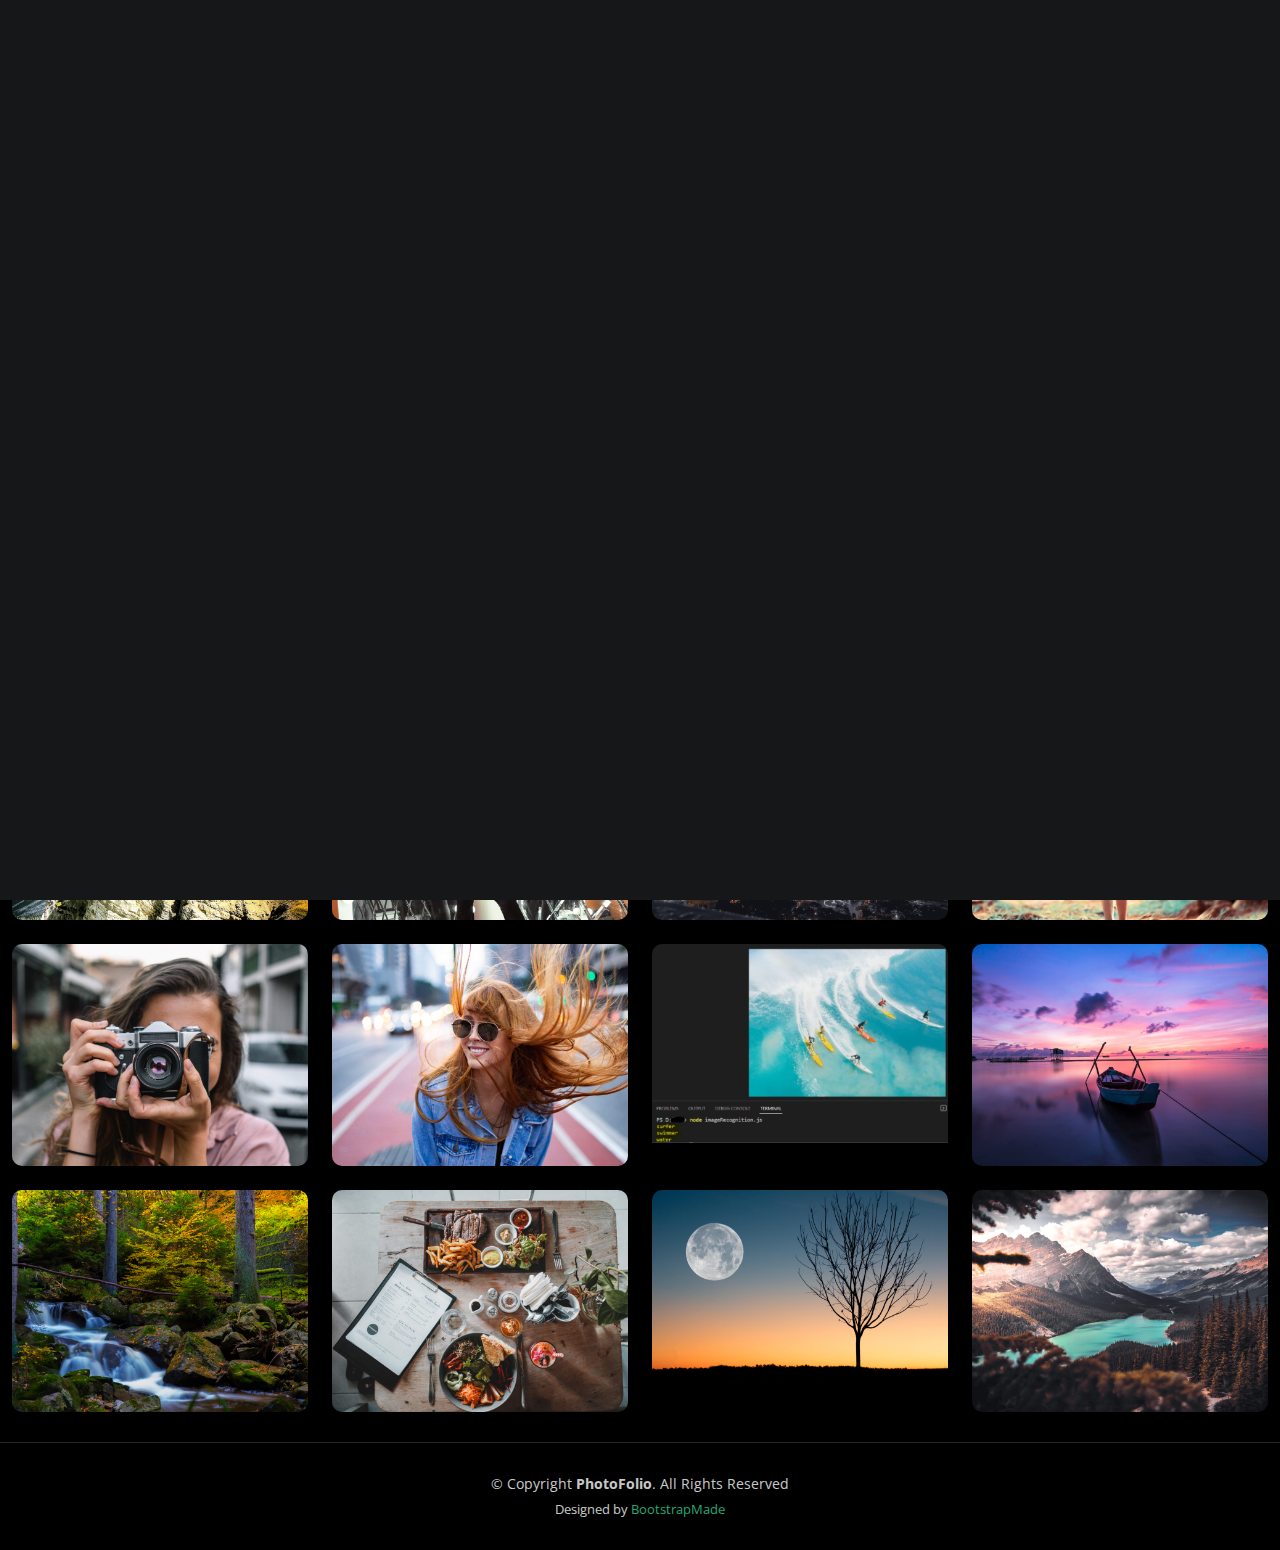
<file: gallery.html>
<!DOCTYPE html>
<html lang="en">

<head>
  <meta charset="utf-8">
  <meta content="width=device-width, initial-scale=1.0" name="viewport">

  <title>PhotoFolio Bootstrap Template - Gallery</title>
  <meta content="" name="description">
  <meta content="" name="keywords">

  <!-- Favicons -->
  <link href="assets/img/favicon.png" rel="icon">
  <link href="assets/img/apple-touch-icon.png" rel="apple-touch-icon">

  <!-- Google Fonts -->
  <link rel="preconnect" href="https://fonts.googleapis.com">
  <link rel="preconnect" href="https://fonts.gstatic.com" crossorigin>
  <link href="https://fonts.googleapis.com/css2?family=Open+Sans:ital,wght@0,300;0,400;0,500;0,600;0,700;1,300;1,400;1,600;1,700&family=Inter:ital,wght@0,300;0,400;0,500;0,600;0,700;1,300;1,400;1,500;1,600;1,700&family=Cardo:ital,wght@0,400;0,700;1,400&display=swap" rel="stylesheet">

  <!-- Vendor CSS Files -->
  <link href="assets/vendor/bootstrap/css/bootstrap.min.css" rel="stylesheet">
  <link href="assets/vendor/bootstrap-icons/bootstrap-icons.css" rel="stylesheet">
  <link href="assets/vendor/swiper/swiper-bundle.min.css" rel="stylesheet">
  <link href="assets/vendor/glightbox/css/glightbox.min.css" rel="stylesheet">
  <link href="assets/vendor/aos/aos.css" rel="stylesheet">

  <!-- Template Main CSS File -->
  <link href="assets/css/main.css" rel="stylesheet">

  <!-- =======================================================
  * Template Name: PhotoFolio
  * Updated: Mar 10 2023 with Bootstrap v5.2.3
  * Template URL: https://bootstrapmade.com/photofolio-bootstrap-photography-website-template/
  * Author: BootstrapMade.com
  * License: https://bootstrapmade.com/license/
  ======================================================== -->
</head>

<body>

  <!-- ======= Header ======= -->
  <header id="header" class="header d-flex align-items-center fixed-top">
    <div class="container-fluid d-flex align-items-center justify-content-between">

      <a href="index.html" class="logo d-flex align-items-center  me-auto me-lg-0">
        <!-- Uncomment the line below if you also wish to use an image logo -->
        <!-- <img src="assets/img/logo.png" alt=""> -->
        <i class="bi bi-camera"></i>
        <h1>PhotoFolio</h1>
      </a>

      <nav id="navbar" class="navbar">
        <ul>
          <li><a href="index.html">Home</a></li>
          <li><a href="about.html">About</a></li>
          <li class="dropdown"><a href="#" class="active"><span>Gallery</span> <i class="bi bi-chevron-down dropdown-indicator"></i></a>
            <ul>
              <li><a href="gallery.html">Nature</a></li>
              <li><a href="gallery.html">People</a></li>
              <li><a href="gallery.html">Architecture</a></li>
              <li><a href="gallery.html">Animals</a></li>
              <li><a href="gallery.html">Sports</a></li>
              <li><a href="gallery.html">Travel</a></li>
              <li class="dropdown"><a href="#"><span>Sub Menu</span> <i class="bi bi-chevron-down dropdown-indicator"></i></a>
                <ul>
                  <li><a href="#">Sub Menu 1</a></li>
                  <li><a href="#">Sub Menu 2</a></li>
                  <li><a href="#">Sub Menu 3</a></li>
                </ul>
              </li>
            </ul>
          </li>
          <li><a href="services.html">Services</a></li>
          <li><a href="contact.html">Contact</a></li>
        </ul>
      </nav><!-- .navbar -->

      <div class="header-social-links">
        <a href="#" class="twitter"><i class="bi bi-twitter"></i></a>
        <a href="#" class="facebook"><i class="bi bi-facebook"></i></a>
        <a href="#" class="instagram"><i class="bi bi-instagram"></i></a>
        <a href="#" class="linkedin"><i class="bi bi-linkedin"></i></i></a>
      </div>
      <i class="mobile-nav-toggle mobile-nav-show bi bi-list"></i>
      <i class="mobile-nav-toggle mobile-nav-hide d-none bi bi-x"></i>

    </div>
  </header><!-- End Header -->

  <main id="main" data-aos="fade" data-aos-delay="1500">

    <!-- ======= End Page Header ======= -->
    <div class="page-header d-flex align-items-center">
      <div class="container position-relative">
        <div class="row d-flex justify-content-center">
          <div class="col-lg-6 text-center">
            <h2>Nature (16 images)</h2>
            <p>Odio et unde deleniti. Deserunt numquam exercitationem. Officiis quo odio sint voluptas consequatur ut a odio voluptatem. Sit dolorum debitis veritatis natus dolores. Quasi ratione sint. Sit quaerat ipsum dolorem.</p>

            <a class="cta-btn" href="contact.html">Available for hire</a>

          </div>
        </div>
      </div>
    </div><!-- End Page Header -->

    <!-- ======= Gallery Section ======= -->
    <section id="gallery" class="gallery">
      <div class="container-fluid">

        <div class="row gy-4 justify-content-center">
          <div class="col-xl-3 col-lg-4 col-md-6">
            <div class="gallery-item h-100">
              <img src="assets/img/gallery/gallery-1.jpg" class="img-fluid" alt="">
              <div class="gallery-links d-flex align-items-center justify-content-center">
                <a href="assets/img/gallery/gallery-1.jpg" title="Gallery 1" class="glightbox preview-link"><i class="bi bi-arrows-angle-expand"></i></a>
                <a href="gallery-single.html" class="details-link"><i class="bi bi-link-45deg"></i></a>
              </div>
            </div>
          </div><!-- End Gallery Item -->
          <div class="col-xl-3 col-lg-4 col-md-6">
            <div class="gallery-item h-100">
              <img src="assets/img/gallery/gallery-2.jpg" class="img-fluid" alt="">
              <div class="gallery-links d-flex align-items-center justify-content-center">
                <a href="assets/img/gallery/gallery-2.jpg" title="Gallery 2" class="glightbox preview-link"><i class="bi bi-arrows-angle-expand"></i></a>
                <a href="gallery-single.html" class="details-link"><i class="bi bi-link-45deg"></i></a>
              </div>
            </div>
          </div><!-- End Gallery Item -->
          <div class="col-xl-3 col-lg-4 col-md-6">
            <div class="gallery-item h-100">
              <img src="assets/img/gallery/gallery-3.jpg" class="img-fluid" alt="">
              <div class="gallery-links d-flex align-items-center justify-content-center">
                <a href="assets/img/gallery/gallery-3.jpg" title="Gallery 3" class="glightbox preview-link"><i class="bi bi-arrows-angle-expand"></i></a>
                <a href="gallery-single.html" class="details-link"><i class="bi bi-link-45deg"></i></a>
              </div>
            </div>
          </div><!-- End Gallery Item -->
          <div class="col-xl-3 col-lg-4 col-md-6">
            <div class="gallery-item h-100">
              <img src="assets/img/gallery/gallery-4.jpg" class="img-fluid" alt="">
              <div class="gallery-links d-flex align-items-center justify-content-center">
                <a href="assets/img/gallery/gallery-4.jpg" title="Gallery 4" class="glightbox preview-link"><i class="bi bi-arrows-angle-expand"></i></a>
                <a href="gallery-single.html" class="details-link"><i class="bi bi-link-45deg"></i></a>
              </div>
            </div>
          </div><!-- End Gallery Item -->
          <div class="col-xl-3 col-lg-4 col-md-6">
            <div class="gallery-item h-100">
              <img src="assets/img/gallery/gallery-5.jpg" class="img-fluid" alt="">
              <div class="gallery-links d-flex align-items-center justify-content-center">
                <a href="assets/img/gallery/gallery-5.jpg" title="Gallery 5" class="glightbox preview-link"><i class="bi bi-arrows-angle-expand"></i></a>
                <a href="gallery-single.html" class="details-link"><i class="bi bi-link-45deg"></i></a>
              </div>
            </div>
          </div><!-- End Gallery Item -->
          <div class="col-xl-3 col-lg-4 col-md-6">
            <div class="gallery-item h-100">
              <img src="assets/img/gallery/gallery-6.jpg" class="img-fluid" alt="">
              <div class="gallery-links d-flex align-items-center justify-content-center">
                <a href="assets/img/gallery/gallery-6.jpg" title="Gallery 6" class="glightbox preview-link"><i class="bi bi-arrows-angle-expand"></i></a>
                <a href="gallery-single.html" class="details-link"><i class="bi bi-link-45deg"></i></a>
              </div>
            </div>
          </div><!-- End Gallery Item -->
          <div class="col-xl-3 col-lg-4 col-md-6">
            <div class="gallery-item h-100">
              <img src="assets/img/gallery/gallery-7.jpg" class="img-fluid" alt="">
              <div class="gallery-links d-flex align-items-center justify-content-center">
                <a href="assets/img/gallery/gallery-7.jpg" title="Gallery 7" class="glightbox preview-link"><i class="bi bi-arrows-angle-expand"></i></a>
                <a href="gallery-single.html" class="details-link"><i class="bi bi-link-45deg"></i></a>
              </div>
            </div>
          </div><!-- End Gallery Item -->
          <div class="col-xl-3 col-lg-4 col-md-6">
            <div class="gallery-item h-100">
              <img src="assets/img/gallery/gallery-8.jpg" class="img-fluid" alt="">
              <div class="gallery-links d-flex align-items-center justify-content-center">
                <a href="assets/img/gallery/gallery-8.jpg" title="Gallery 8" class="glightbox preview-link"><i class="bi bi-arrows-angle-expand"></i></a>
                <a href="gallery-single.html" class="details-link"><i class="bi bi-link-45deg"></i></a>
              </div>
            </div>
          </div><!-- End Gallery Item -->
          <div class="col-xl-3 col-lg-4 col-md-6">
            <div class="gallery-item h-100">
              <img src="assets/img/gallery/gallery-9.jpg" class="img-fluid" alt="">
              <div class="gallery-links d-flex align-items-center justify-content-center">
                <a href="assets/img/gallery/gallery-9.jpg" title="Gallery 9" class="glightbox preview-link"><i class="bi bi-arrows-angle-expand"></i></a>
                <a href="gallery-single.html" class="details-link"><i class="bi bi-link-45deg"></i></a>
              </div>
            </div>
          </div><!-- End Gallery Item -->
          <div class="col-xl-3 col-lg-4 col-md-6">
            <div class="gallery-item h-100">
              <img src="assets/img/gallery/gallery-10.jpg" class="img-fluid" alt="">
              <div class="gallery-links d-flex align-items-center justify-content-center">
                <a href="assets/img/gallery/gallery-10.jpg" title="Gallery 10" class="glightbox preview-link"><i class="bi bi-arrows-angle-expand"></i></a>
                <a href="gallery-single.html" class="details-link"><i class="bi bi-link-45deg"></i></a>
              </div>
            </div>
          </div><!-- End Gallery Item -->
          <div class="col-xl-3 col-lg-4 col-md-6">
            <div class="gallery-item h-100">
              <img src="assets/img/gallery/gallery-11.jpg" class="img-fluid" alt="">
              <div class="gallery-links d-flex align-items-center justify-content-center">
                <a href="assets/img/gallery/gallery-11.jpg" title="Gallery 11" class="glightbox preview-link"><i class="bi bi-arrows-angle-expand"></i></a>
                <a href="gallery-single.html" class="details-link"><i class="bi bi-link-45deg"></i></a>
              </div>
            </div>
          </div><!-- End Gallery Item -->
          <div class="col-xl-3 col-lg-4 col-md-6">
            <div class="gallery-item h-100">
              <img src="assets/img/gallery/gallery-12.jpg" class="img-fluid" alt="">
              <div class="gallery-links d-flex align-items-center justify-content-center">
                <a href="assets/img/gallery/gallery-12.jpg" title="Gallery 12" class="glightbox preview-link"><i class="bi bi-arrows-angle-expand"></i></a>
                <a href="gallery-single.html" class="details-link"><i class="bi bi-link-45deg"></i></a>
              </div>
            </div>
          </div><!-- End Gallery Item -->
          <div class="col-xl-3 col-lg-4 col-md-6">
            <div class="gallery-item h-100">
              <img src="assets/img/gallery/gallery-13.jpg" class="img-fluid" alt="">
              <div class="gallery-links d-flex align-items-center justify-content-center">
                <a href="assets/img/gallery/gallery-13.jpg" title="Gallery 13" class="glightbox preview-link"><i class="bi bi-arrows-angle-expand"></i></a>
                <a href="gallery-single.html" class="details-link"><i class="bi bi-link-45deg"></i></a>
              </div>
            </div>
          </div><!-- End Gallery Item -->
          <div class="col-xl-3 col-lg-4 col-md-6">
            <div class="gallery-item h-100">
              <img src="assets/img/gallery/gallery-14.jpg" class="img-fluid" alt="">
              <div class="gallery-links d-flex align-items-center justify-content-center">
                <a href="assets/img/gallery/gallery-14.jpg" title="Gallery 14" class="glightbox preview-link"><i class="bi bi-arrows-angle-expand"></i></a>
                <a href="gallery-single.html" class="details-link"><i class="bi bi-link-45deg"></i></a>
              </div>
            </div>
          </div><!-- End Gallery Item -->
          <div class="col-xl-3 col-lg-4 col-md-6">
            <div class="gallery-item h-100">
              <img src="assets/img/gallery/gallery-15.jpg" class="img-fluid" alt="">
              <div class="gallery-links d-flex align-items-center justify-content-center">
                <a href="assets/img/gallery/gallery-15.jpg" title="Gallery 15" class="glightbox preview-link"><i class="bi bi-arrows-angle-expand"></i></a>
                <a href="gallery-single.html" class="details-link"><i class="bi bi-link-45deg"></i></a>
              </div>
            </div>
          </div><!-- End Gallery Item -->
          <div class="col-xl-3 col-lg-4 col-md-6">
            <div class="gallery-item h-100">
              <img src="assets/img/gallery/gallery-16.jpg" class="img-fluid" alt="">
              <div class="gallery-links d-flex align-items-center justify-content-center">
                <a href="assets/img/gallery/gallery-16.jpg" title="Gallery 16" class="glightbox preview-link"><i class="bi bi-arrows-angle-expand"></i></a>
                <a href="gallery-single.html" class="details-link"><i class="bi bi-link-45deg"></i></a>
              </div>
            </div>
          </div><!-- End Gallery Item -->

        </div>

      </div>
    </section><!-- End Gallery Section -->

  </main><!-- End #main -->

  <!-- ======= Footer ======= -->
  <footer id="footer" class="footer">
    <div class="container">
      <div class="copyright">
        &copy; Copyright <strong><span>PhotoFolio</span></strong>. All Rights Reserved
      </div>
      <div class="credits">
        <!-- All the links in the footer should remain intact. -->
        <!-- You can delete the links only if you purchased the pro version. -->
        <!-- Licensing information: https://bootstrapmade.com/license/ -->
        <!-- Purchase the pro version with working PHP/AJAX contact form: https://bootstrapmade.com/photofolio-bootstrap-photography-website-template/ -->
        Designed by <a href="https://bootstrapmade.com/">BootstrapMade</a>
      </div>
    </div>
  </footer><!-- End Footer -->

  <a href="#" class="scroll-top d-flex align-items-center justify-content-center"><i class="bi bi-arrow-up-short"></i></a>

  <div id="preloader">
    <div class="line"></div>
  </div>

  <!-- Vendor JS Files -->
  <script src="assets/vendor/bootstrap/js/bootstrap.bundle.min.js"></script>
  <script src="assets/vendor/swiper/swiper-bundle.min.js"></script>
  <script src="assets/vendor/glightbox/js/glightbox.min.js"></script>
  <script src="assets/vendor/aos/aos.js"></script>
  <script src="assets/vendor/php-email-form/validate.js"></script>

  <!-- Template Main JS File -->
  <script src="assets/js/main.js"></script>

</body>

</html>
</file>
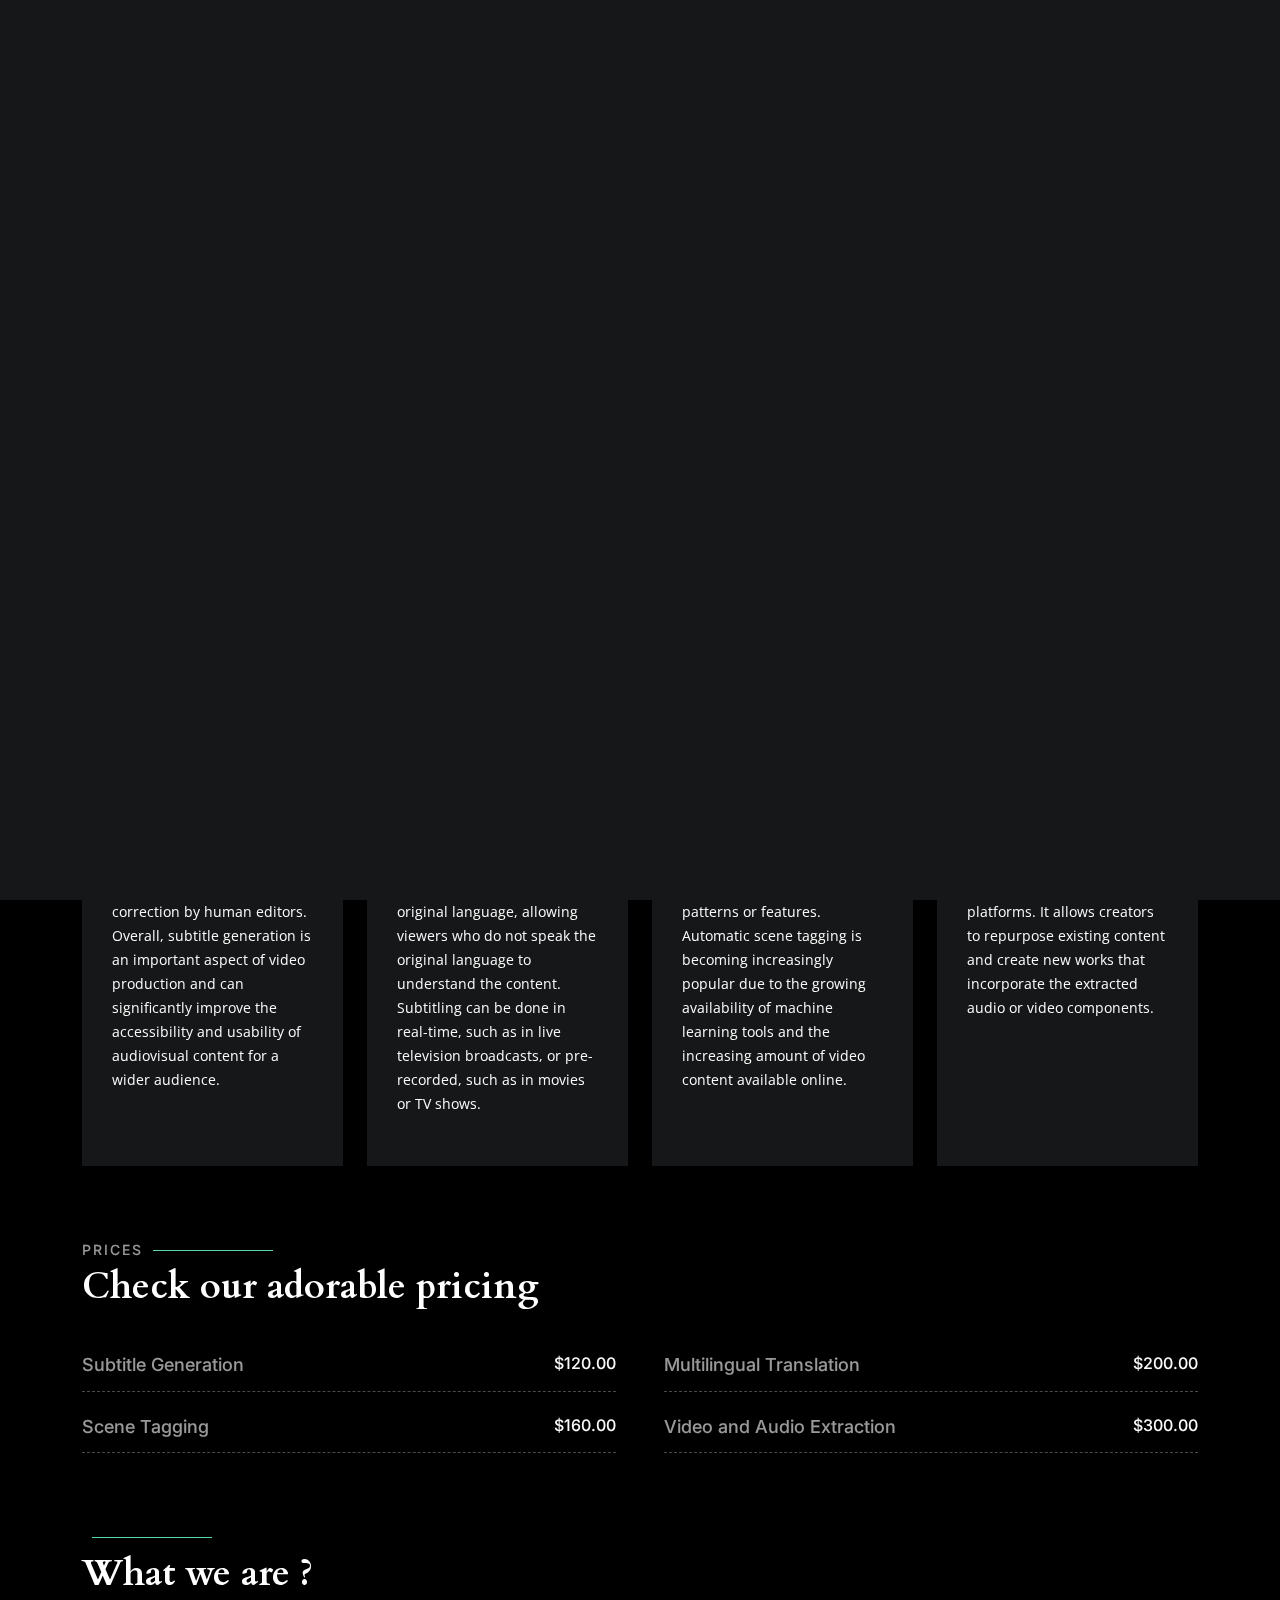
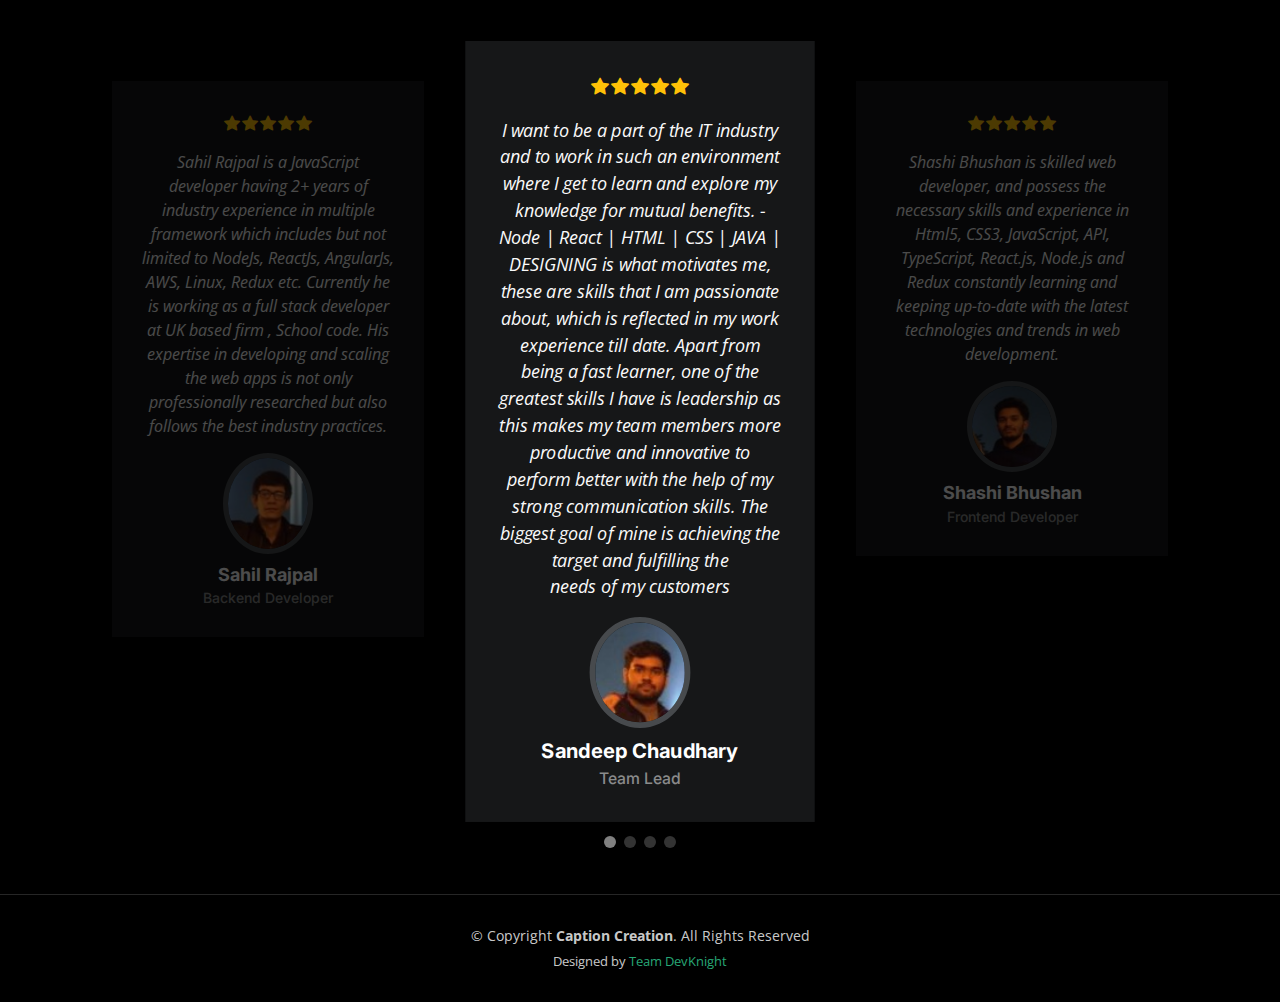
<file: services.html>
<!DOCTYPE html>
<html lang="en">

<head>
  <meta charset="utf-8">
  <meta content="width=device-width, initial-scale=1.0" name="viewport">

  <title>Caption Creation</title>
  <meta content="" name="description">
  <meta content="" name="keywords">

  <!-- Favicons -->
  <link href="assets/img/logo.png" rel="icon">
  <link href="assets/img/apple-touch-icon.png" rel="apple-touch-icon">

  <!-- Google Fonts -->
  <link rel="preconnect" href="https://fonts.googleapis.com">
  <link rel="preconnect" href="https://fonts.gstatic.com" crossorigin>
  <link href="https://fonts.googleapis.com/css2?family=Open+Sans:ital,wght@0,300;0,400;0,500;0,600;0,700;1,300;1,400;1,600;1,700&family=Inter:ital,wght@0,300;0,400;0,500;0,600;0,700;1,300;1,400;1,500;1,600;1,700&family=Cardo:ital,wght@0,400;0,700;1,400&display=swap" rel="stylesheet">

  <!-- Vendor CSS Files -->
  <link href="assets/vendor/bootstrap/css/bootstrap.min.css" rel="stylesheet">
  <link href="assets/vendor/bootstrap-icons/bootstrap-icons.css" rel="stylesheet">
  <link href="assets/vendor/swiper/swiper-bundle.min.css" rel="stylesheet">
  <link href="assets/vendor/glightbox/css/glightbox.min.css" rel="stylesheet">
  <link href="assets/vendor/aos/aos.css" rel="stylesheet">

  <!-- Template Main CSS File -->
  <link href="assets/css/main.css" rel="stylesheet">

  <!-- =======================================================
  * Template Name: PhotoFolio
  * Updated: Mar 10 2023 with Bootstrap v5.2.3
  * Template URL: https://bootstrapmade.com/photofolio-bootstrap-photography-website-template/
  * Author: BootstrapMade.com
  * License: https://bootstrapmade.com/license/
  ======================================================== -->
</head>

<body>

  <!-- ======= Header ======= -->
  <header id="header" class="header d-flex align-items-center fixed-top">
    <div class="container-fluid d-flex align-items-center justify-content-between">

      <a href="index.html" class="logo d-flex align-items-center  me-auto me-lg-0">
        <!-- Uncomment the line below if you also wish to use an image logo -->
        <!-- <img src="assets/img/logo.png" alt=""> -->
        <img src="assets/img/logo.png" class="logo" alt="">
        <h1 class="heading_logo_name" >Caption Creation</h1>
      </a>

      <nav id="navbar" class="navbar">
        <ul>
          <li><a href="index.html">Home</a></li>
          <li><a href="about.html">About</a></li>
          <li><a href="services.html" class="active">Services</a></li>
          <li><a href="contact.html">Contact</a></li>
        </ul>
      </nav><!-- .navbar -->

      <div class="header-social-links">
        <a href="#" class="twitter"><i class="bi bi-twitter"></i></a>
        <a href="#" class="instagram"><i class="bi bi-instagram"></i></a>
        <a href="#" class="linkedin"><i class="bi bi-linkedin"></i></i></a>
      </div>
      <i class="mobile-nav-toggle mobile-nav-show bi bi-list"></i>
      <i class="mobile-nav-toggle mobile-nav-hide d-none bi bi-x"></i>

    </div>
  </header><!-- End Header -->

  <main id="main" data-aos="fade" data-aos-delay="1500">

    <!-- ======= End Page Header ======= -->
    <div class="page-header d-flex align-items-center">
      <div class="container position-relative">
        <div class="row d-flex justify-content-center">
          <div class="col-lg-6 text-center">
            <h2>Services</h2>
            <p></p>

            <a class="cta-btn" href="contact.html">Soon Available For Trial</a>

          </div>
        </div>
      </div>
    </div><!-- End Page Header -->

    <!-- ======= Services Section ======= -->
    <section id="services" class="services">
      <div class="container">

        <div class="row gy-4">
          <div class="col-xl-3 col-md-6 d-flex">
            <div class="service-item position-relative">
              <i class="bi bi-bounding-box-circles"></i>
              <h4><a href="" class="stretched-link">Subtitle Generation</a></h4>
              <p>There are various methods for generating subtitles, ranging from manual transcription to automated speech recognition software. 
                Human transcription involves listening to the audio and typing out the dialogue in a text editor, while automated software uses algorithms 
                to analyze the audio and produce subtitles automatically. However, automated methods are not always accurate and can produce errors in the subtitles, 
                which may require additional editing or correction by human editors. Overall, subtitle generation is an important aspect of video production and can significantly 
                improve the accessibility and usability of audiovisual content for a wider audience.</p>
            </div>
          </div><!-- End Service Item -->

          <div class="col-xl-3 col-md-6 d-flex">
            <div class="service-item position-relative">
              <i class="bi bi-calendar4-week"></i>
              <h4><a href="" class="stretched-link">Multilingual Translation or Subtitle</a></h4>
              <p>Multilingual translation involves translating the content of a text, document, or speech from one language to another, while maintaining its meaning and context. The goal of multilingual translation is to ensure that the message conveyed in the original language is accurately and effectively conveyed in the translated language.
                Subtitling, on the other hand, involves adding text to a video or audio file in a language different from the original language, allowing viewers who do not speak the original language to understand the content. Subtitling can be done in real-time, such as in live television broadcasts, or pre-recorded, such as in movies or TV shows.</p>
            </div>
          </div><!-- End Service Item -->

          <div class="col-xl-3 col-md-6 d-flex">
            <div class="service-item position-relative">
              <i class="bi bi-activity"></i>
              <h4><a href="" class="stretched-link">Scene Tagging</a></h4>
              <p>Scene tagging involves breaking down a larger video into smaller segments, such as scenes or chapters. These tags can describe the content, tone, or mood of each segment, and can be used to quickly identify and navigate to specific parts of the video.
                Scene tagging can be done manually, by humans watching and categorizing each segment of a video, or automatically, using machine learning algorithms that analyze the content of the video and assign tags based on patterns or features. Automatic scene tagging is becoming increasingly popular due to the growing availability of machine learning tools and the increasing amount of video content available online.</p>
            </div>
          </div><!-- End Service Item -->

          <div class="col-xl-3 col-md-6 d-flex">
            <div class="service-item position-relative">
              <i class="bi bi-broadcast"></i>
              <h4><a href="" class="stretched-link">Video and Audio Extraction</a></h4>
              <p>
                Video and audio extraction refers to the process of separating the audio and video components of a multimedia file, such as a video or movie. 
                This process is often used in media production to edit or remix existing content, as well as to extract audio or video components for use in other projects
                Video and audio extraction is commonly used in various industries, including music production, film editing, and content creation for social media platforms. 
                It allows creators to repurpose existing content and create new works that incorporate the extracted audio or video components.
              </p>
            </div>
          </div><!-- End Service Item -->

        </div>

      </div>
    </section><!-- End Services Section -->

    <!-- ======= Pricing Section ======= -->
    <section id="pricing" class="pricing">
      <div class="container">

        <div class="section-header">
          <h2>Prices</h2>
          <p>Check our adorable pricing</p>
        </div>

        <div class="row gy-4 gx-lg-5">

          <div class="col-lg-6">
            <div class="pricing-item d-flex justify-content-between">
              <h3>Subtitle Generation</h3>
              <h4>$120.00</h4>
            </div>
          </div><!-- End Pricing Item -->

          <div class="col-lg-6">
            <div class="pricing-item d-flex justify-content-between">
              <h3>Multilingual Translation</h3>
              <h4>$200.00</h4>
            </div>
          </div><!-- End Pricing Item -->

          <div class="col-lg-6">
            <div class="pricing-item d-flex justify-content-between">
              <h3>Scene Tagging</h3>
              <h4>$160.00</h4>
            </div>
          </div><!-- End Pricing Item -->

          <div class="col-lg-6">
            <div class="pricing-item d-flex justify-content-between">
              <h3>Video and Audio Extraction</h3>
              <h4>$300.00</h4>
            </div>
          </div><!-- End Pricing Item -->
        </div>
    </section><!-- End Pricing Section -->

    <!-- ======= Testimonials Section ======= -->
    <section id="testimonials" class="testimonials">
      <div class="container">

        <div class="section-header">
          <h2></h2>
          <p>What we are ?</p>
        </div>

        <div class="slides-3 swiper">
          <div class="swiper-wrapper">

            <div class="swiper-slide">
              <div class="testimonial-item">
                <div class="stars">
                  <i class="bi bi-star-fill"></i><i class="bi bi-star-fill"></i><i class="bi bi-star-fill"></i><i class="bi bi-star-fill"></i><i class="bi bi-star-fill"></i>
                </div>
                <p>
                  Sahil Rajpal is a JavaScript developer having 2+ years of industry experience in multiple framework which includes but not limited to NodeJs, ReactJs, AngularJs, AWS, Linux, Redux etc. Currently he is working as a full stack developer at UK based firm , School code. His expertise in developing and scaling the web apps is not only professionally researched but also follows the best industry practices.
                </p>
                <div class="profile mt-auto">
                  <img src="assets/img/testimonials/sahil.jpg" class="testimonial-img" alt="">
                  <h3>Sahil Rajpal</h3>
                  <h4>Backend Developer</h4>
                </div>
              </div>
            </div><!-- End testimonial item -->

            <div class="swiper-slide">
              <div class="testimonial-item">
                <div class="stars">
                  <i class="bi bi-star-fill"></i><i class="bi bi-star-fill"></i><i class="bi bi-star-fill"></i><i class="bi bi-star-fill"></i><i class="bi bi-star-fill"></i>
                </div>
                <p>
                  I want to be a part of the IT industry and to work in such an environment where I get to learn and explore my knowledge for mutual benefits. -Node | React | HTML | CSS | JAVA | DESIGNING is what motivates me, these are skills that I am passionate about, which is reflected in my work experience till date. Apart from being a fast learner, one of the greatest skills I have is leadership as this makes my team members more productive and innovative to perform better with the help of my strong communication skills. The biggest goal of mine is achieving the target and fulfilling the needs of my customers
                </p>
                <div class="profile mt-auto">
                  <img src="assets/img/testimonials/sandeep.jpg" class="testimonial-img" alt="">
                  <h3>Sandeep Chaudhary</h3>
                  <h4>Team Lead</h4>
                </div>
              </div>
            </div><!-- End testimonial item -->

            <div class="swiper-slide">
              <div class="testimonial-item">
                <div class="stars">
                  <i class="bi bi-star-fill"></i><i class="bi bi-star-fill"></i><i class="bi bi-star-fill"></i><i class="bi bi-star-fill"></i><i class="bi bi-star-fill"></i>
                </div>
                <p>
                  Shashi Bhushan is skilled web developer, and possess the necessary skills and experience in Html5, CSS3, JavaScript, API, TypeScript, React.js, Node.js and Redux constantly learning and keeping up-to-date with the latest technologies and trends in web development.
                </p>
                <div class="profile mt-auto">
                  <img src="assets/img/testimonials/shashi.jpg" class="testimonial-img" alt="">
                  <h3>Shashi Bhushan</h3>
                  <h4>Frontend Developer</h4>
                </div>
              </div>
            </div><!-- End testimonial item -->

            <div class="swiper-slide">
              <div class="testimonial-item">
                <div class="stars">
                  <i class="bi bi-star-fill"></i><i class="bi bi-star-fill"></i><i class="bi bi-star-fill"></i><i class="bi bi-star-fill"></i><i class="bi bi-star-fill"></i>
                </div>
                <p>
                  I am a data enthusiast with a strong background in data science, machine learning, data structures, algorithms, and data analysis. I have a passion for solving complex data problems and extracting meaningful insights from data.My expertise in Natural Language Processing (NLP) allows me to work with unstructured text data and derive valuable insights from it. I have worked on various NLP projects, including sentiment analysis, topic modeling, and text classification.
                </p>
                <div class="profile mt-auto">
                  <img src="assets/img/testimonials/abhishek.jpg" class="testimonial-img" alt="">
                  <h3>Abhishek Ramawat</h3>
                  <h4>Team member</h4>
                </div>
              </div>
            </div><!-- End testimonial item -->

          </div>
          <div class="swiper-pagination"></div>
        </div>

      </div>
    </section><!-- End Testimonials Section -->

  </main><!-- End #main -->

  <!-- ======= Footer ======= -->
  <footer id="footer" class="footer">
    <div class="container">
      <div class="copyright">
        &copy; Copyright <strong><span>Caption Creation</span></strong>. All Rights Reserved
      </div>
      <div class="credits">
        <!-- All the links in the footer should remain intact. -->
        <!-- You can delete the links only if you purchased the pro version. -->
        <!-- Licensing information: https://bootstrapmade.com/license/ -->
        <!-- Purchase the pro version with working PHP/AJAX contact form: https://bootstrapmade.com/photofolio-bootstrap-photography-website-template/ -->
        Designed by <a href="https://bootstrapmade.com/">Team DevKnight</a>
      </div>
    </div>
  </footer><!-- End Footer -->

  <a href="#" class="scroll-top d-flex align-items-center justify-content-center"><i class="bi bi-arrow-up-short"></i></a>

  <div id="preloader">
    <div class="line"></div>
  </div>

  <!-- Vendor JS Files -->
  <script src="assets/vendor/bootstrap/js/bootstrap.bundle.min.js"></script>
  <script src="assets/vendor/swiper/swiper-bundle.min.js"></script>
  <script src="assets/vendor/glightbox/js/glightbox.min.js"></script>
  <script src="assets/vendor/aos/aos.js"></script>
  <script src="assets/vendor/php-email-form/validate.js"></script>

  <!-- Template Main JS File -->
  <script src="assets/js/main.js"></script>

</body>

</html>
</file>
<file: assets/css/main.css>
/**
* Template Name: PhotoFolio
* Updated: Mar 10 2023 with Bootstrap v5.2.3
* Template URL: https://bootstrapmade.com/photofolio-bootstrap-photography-website-template/
* Author: BootstrapMade.com
* License: https://bootstrapmade.com/license/
*/

/*--------------------------------------------------------------
# Set main reusable colors and fonts using CSS variables
# Learn more about CSS variables at https://developer.mozilla.org/en-US/docs/Web/CSS/Using_CSS_custom_properties
--------------------------------------------------------------*/
/* Fonts */
:root {
  --font-default: "Open Sans", system-ui, -apple-system, "Segoe UI", Roboto, "Helvetica Neue", Arial, "Noto Sans", "Liberation Sans", sans-serif, "Apple Color Emoji", "Segoe UI Emoji", "Segoe UI Symbol", "Noto Color Emoji";
  --font-primary: "Inter", sans-serif;
  --font-secondary: "Cardo", sans-serif;
}

/* Colors */
:root {
  --color-default: #fafafa;
  --color-primary: #27a776;
  --color-secondary: #161718;
}

/* Smooth scroll behavior */
:root {
  scroll-behavior: smooth;
}

/*--------------------------------------------------------------
# General
--------------------------------------------------------------*/
body {
  font-family: var(--font-default);
  color: var(--color-default);
  background-color: #000;
}

a {
  color: var(--color-primary);
  text-decoration: none;
}
input[type="file"] {
  color: transparent;
  position: absolute;
}

a:hover {
  color: #32cf93;
  text-decoration: none;
}
.logo{
  background-color: #000;
  border-radius: 8px;
}

.heading_logo_name:hover{
  transform: translateY(-2px);
}

h1,
h2,
h3,
h4,
h5,
h6 {
  font-family: var(--font-primary);
}

/*--------------------------------------------------------------
# Sections & Section Header
--------------------------------------------------------------*/
.section-header {
  padding-bottom: 40px;
}

.section-header h2 {
  font-size: 14px;
  font-weight: 500;
  padding: 0;
  line-height: 1px;
  margin: 0 0 5px 0;
  letter-spacing: 2px;
  text-transform: uppercase;
  color: rgba(255, 255, 255, 0.6);
  font-family: var(--font-primary);
}

.section-header h2::after {
  content: "";
  width: 120px;
  height: 1px;
  display: inline-block;
  background: #5bd9a9;
  margin: 4px 10px;
}

.section-header p {
  margin: 0;
  margin: 0;
  font-size: 36px;
  font-weight: 700;
  font-family: var(--font-secondary);
  color: #fff;
}

/*--------------------------------------------------------------
# Page Header
--------------------------------------------------------------*/
.page-header {
  padding: 120px 0 60px 0;
  min-height: 30vh;
  position: relative;
}

.page-header h2 {
  font-size: 56px;
  font-weight: 500;
  color: #fff;
  font-family: var(--font-secondary);
}

@media (max-width: 768px) {
  .page-header h2 {
    font-size: 36px;
  }
}

.page-header p {
  color: rgba(255, 255, 255, 0.8);
}

.page-header .cta-btn {
  font-family: var(--font-primary);
  font-weight: 400;
  font-size: 14px;
  display: inline-block;
  padding: 12px 40px;
  border-radius: 4px;
  letter-spacing: 1px;
  text-transform: uppercase;
  transition: 0.3s;
  color: #fff;
  background: var(--color-primary);
}

.page-header .cta-btn:hover {
  background: #2cbc85;
}

/*--------------------------------------------------------------
# Scroll top button
--------------------------------------------------------------*/
.scroll-top {
  position: fixed;
  visibility: hidden;
  opacity: 0;
  right: 15px;
  bottom: -15px;
  z-index: 99999;
  background: var(--color-primary);
  width: 44px;
  height: 44px;
  border-radius: 50px;
  transition: all 0.4s;
}

.scroll-top i {
  font-size: 24px;
  color: #fff;
  line-height: 0;
}

.scroll-top:hover {
  background: rgba(39, 167, 118, 0.8);
  color: #fff;
}

.scroll-top.active {
  visibility: visible;
  opacity: 1;
  bottom: 15px;
}

/*--------------------------------------------------------------
# Preloader
--------------------------------------------------------------*/
#preloader {
  display: flex;
  position: fixed;
  inset: 0;
  width: 100%;
  height: 100vh;
  z-index: 99999;
}

#preloader:before,
#preloader:after {
  content: "";
  background-color: var(--color-secondary);
  position: absolute;
  inset: 0;
  width: 50%;
  height: 100%;
  transition: all 0.3s ease 0s;
  z-index: -1;
}

#preloader:after {
  left: auto;
  right: 0;
}

#preloader .line {
  position: relative;
  overflow: hidden;
  margin: auto;
  width: 1px;
  height: 280px;
  transition: all 0.8s ease 0s;
}

#preloader .line:before {
  content: "";
  position: absolute;
  background-color: #fff;
  left: 0;
  top: 50%;
  width: 1px;
  height: 0%;
  transform: translateY(-50%);
  animation: lineincrease 1000ms ease-in-out 0s forwards;
}

#preloader .line:after {
  content: "";
  position: absolute;
  background-color: #999;
  left: 0;
  top: 0;
  width: 1px;
  height: 100%;
  transform: translateY(-100%);
  animation: linemove 1200ms linear 0s infinite;
  animation-delay: 2000ms;
}

#preloader.loaded .line {
  opacity: 0;
  height: 100% !important;
}

#preloader.loaded .line:after {
  opacity: 0;
}

#preloader.loaded:before,
#preloader.loaded:after {
  animation: preloaderfinish 300ms ease-in-out 500ms forwards;
}

@keyframes lineincrease {
  0% {
    height: 0%;
  }

  100% {
    height: 100%;
  }
}

@keyframes linemove {
  0% {
    transform: translateY(200%);
  }

  100% {
    transform: translateY(-100%);
  }
}

@keyframes preloaderfinish {
  0% {
    width: 5 0%;
  }

  100% {
    width: 0%;
  }
}

/*--------------------------------------------------------------
# Header
--------------------------------------------------------------*/
.header {
  transition: all 0.5s;
  z-index: 997;
  padding: 30px 0;
  background-color: #000;
}

.header .logo {
  transition: 0.3s;
}

.header .logo img {
  max-height: 40px;
  margin-right: 8px;
}

.header .logo h1 {
  font-size: 32px;
  margin: 0;
  font-weight: 400;
  color: #fff;
  font-family: var(--font-secondary);
}

.header .logo i {
  font-size: 32px;
  margin-right: 8px;
  line-height: 0;
}

@media (max-width: 575px) {
  .header .logo h1 {
    font-size: 26px;
  }

  .header .logo i {
    font-size: 24px;
  }
}

.header .header-social-links {
  padding-right: 15px;
}

.header .header-social-links a {
  color: rgba(255, 255, 255, 0.5);
  padding-left: 15px;
  display: inline-block;
  line-height: 0px;
  transition: 0.3s;
  font-size: 16px;
}

.header .header-social-links a:hover {
  color: #fff;
}

@media (max-width: 575px) {
  .header .header-social-links a {
    padding-left: 5px;
  }
}

/*--------------------------------------------------------------
# Desktop Navigation
--------------------------------------------------------------*/
@media (min-width: 1280px) {
  .navbar {
    padding: 0;
  }

  .navbar ul {
    margin: 0;
    padding: 0;
    display: flex;
    list-style: none;
    align-items: center;
  }

  .navbar li {
    position: relative;
  }

  .navbar a,
  .navbar a:focus {
    display: flex;
    align-items: center;
    justify-content: space-between;
    padding: 10px 0 10px 30px;
    font-family: var(--font-primary);
    text-transform: uppercase;
    letter-spacing: 1px;
    font-size: 13px;
    font-weight: 400;
    color: rgba(255, 255, 255, 0.5);
    white-space: nowrap;
    transition: 0.3s;
  }

  .navbar a i,
  .navbar a:focus i {
    font-size: 12px;
    line-height: 0;
    margin-left: 5px;
  }

  .navbar a:hover,
  .navbar .active,
  .navbar .active:focus,
  .navbar li:hover>a {
    color: #fff;
  }

  .navbar .dropdown ul {
    display: block;
    position: absolute;
    left: 14px;
    top: calc(100% + 30px);
    margin: 0;
    padding: 10px 0;
    z-index: 99;
    opacity: 0;
    visibility: hidden;
    background: var(--color-secondary);
    transition: 0.3s;
    border-radius: 4px;
  }

  .navbar .dropdown ul li {
    min-width: 200px;
  }

  .navbar .dropdown ul a {
    padding: 10px 20px;
    font-size: 15px;
    text-transform: none;
    font-weight: 400;
  }

  .navbar .dropdown ul a i {
    font-size: 12px;
  }

  .navbar .dropdown ul a:hover,
  .navbar .dropdown ul .active:hover,
  .navbar .dropdown ul li:hover>a {
    color: #fff;
  }

  .navbar .dropdown:hover>ul {
    opacity: 1;
    top: 100%;
    visibility: visible;
  }

  .navbar .dropdown .dropdown ul {
    top: 0;
    left: calc(100% - 30px);
    visibility: hidden;
  }

  .navbar .dropdown .dropdown:hover>ul {
    opacity: 1;
    top: 0;
    left: 100%;
    visibility: visible;
  }
}

@media (min-width: 1280px) and (max-width: 1366px) {
  .navbar .dropdown .dropdown ul {
    left: -90%;
  }

  .navbar .dropdown .dropdown:hover>ul {
    left: -100%;
  }
}

@media (min-width: 1280px) {

  .mobile-nav-show,
  .mobile-nav-hide {
    display: none;
  }
}

/*--------------------------------------------------------------
# Mobile Navigation
--------------------------------------------------------------*/
@media (max-width: 1279px) {
  .navbar {
    position: fixed;
    top: 0;
    right: -100%;
    width: 100%;
    max-width: 400px;
    bottom: 0;
    transition: 0.3s;
    z-index: 9997;
  }

  .navbar ul {
    position: absolute;
    inset: 0;
    padding: 50px 0 10px 0;
    margin: 0;
    background: rgba(0, 0, 0, 0.9);
    overflow-y: auto;
    transition: 0.3s;
    z-index: 9998;
  }

  .navbar a,
  .navbar a:focus {
    display: flex;
    align-items: center;
    justify-content: space-between;
    padding: 10px 20px;
    font-family: var(--font-primary);
    font-size: 13px;
    text-transform: uppercase;
    font-weight: 400;
    color: rgba(255, 255, 255, 0.5);
    letter-spacing: 1px;
    white-space: nowrap;
    transition: 0.3s;
  }

  .navbar a i,
  .navbar a:focus i {
    font-size: 12px;
    line-height: 0;
    margin-left: 5px;
  }

  .navbar a:hover,
  .navbar .active,
  .navbar .active:focus,
  .navbar li:hover>a {
    color: #fff;
  }

  .navbar .dropdown ul,
  .navbar .dropdown .dropdown ul {
    position: static;
    display: none;
    padding: 10px 0;
    margin: 10px 20px;
    transition: all 0.5s ease-in-out;
    border: 1px solid black;
  }

  .navbar .dropdown>.dropdown-active,
  .navbar .dropdown .dropdown>.dropdown-active {
    display: block;
  }

  .mobile-nav-show {
    color: #fff;
    font-size: 28px;
    cursor: pointer;
    line-height: 0;
    transition: 0.5s;
    z-index: 9999;
    margin: 0 10px 0 10px;
  }

  .mobile-nav-hide {
    color: #fff;
    font-size: 32px;
    cursor: pointer;
    line-height: 0;
    transition: 0.5s;
    position: fixed;
    right: 20px;
    top: 20px;
    z-index: 9999;
  }

  .mobile-nav-active {
    overflow: hidden;
  }

  .mobile-nav-active .navbar {
    right: 0;
  }

  .mobile-nav-active .navbar:before {
    content: "";
    position: fixed;
    inset: 0;
    background: rgba(22, 23, 24, 0.8);
    z-index: 9996;
  }
}

/*--------------------------------------------------------------
# About Section
--------------------------------------------------------------*/
.about .content h2 {
  font-weight: 700;
  font-size: 24px;
  color: var(--color-primary);
}

.about .content ul {
  list-style: none;
  padding: 0;
}

.about .content ul li {
  margin-bottom: 20px;
  display: flex;
  align-items: center;
}

.about .content ul strong {
  margin-right: 10px;
}

.about .content ul i {
  font-size: 16px;
  margin-right: 5px;
  color: var(--color-primary);
  line-height: 0;
}

/*--------------------------------------------------------------
# Testimonials Section
--------------------------------------------------------------*/
.testimonials {
  margin-top: 80px;
}

.testimonials .testimonial-item {
  box-sizing: content-box;
  padding: 30px;
  margin: 40px 30px;
  background: var(--color-secondary);
  min-height: 320px;
  display: flex;
  flex-direction: column;
  text-align: center;
  transition: 0.3s;
}

.testimonials .testimonial-item .stars {
  margin-bottom: 15px;
}

.testimonials .testimonial-item .stars i {
  color: #ffc107;
  margin: 0 1px;
}

.testimonials .testimonial-item .testimonial-img {
  width: 90px;
  border-radius: 50%;
  border: 5px solid #474a4d;
  margin: 0 auto;
}

.testimonials .testimonial-item h3 {
  font-size: 18px;
  font-weight: bold;
  margin: 10px 0 5px 0;
  color: #fff;
}

.testimonials .testimonial-item h4 {
  font-size: 14px;
  color: rgba(255, 255, 255, 0.5);
  margin: 0;
}

.testimonials .testimonial-item p {
  font-style: italic;
  margin: 0 auto 15px auto;
}

.testimonials .swiper-pagination {
  margin-top: 20px;
  position: relative;
}

.testimonials .swiper-pagination .swiper-pagination-bullet {
  width: 12px;
  height: 12px;
  background-color: rgba(255, 255, 255, 0.2);
  opacity: 1;
}

.testimonials .swiper-pagination .swiper-pagination-bullet-active {
  background-color: rgba(255, 255, 255, 0.5);
}

.testimonials .swiper-slide {
  opacity: 0.3;
}

@media (max-width: 1199px) {
  .testimonials .swiper-slide-active {
    opacity: 1;
  }

  .testimonials .swiper-pagination {
    margin-top: 0;
  }

  .testimonials .testimonial-item {
    margin: 40px 20px;
  }
}

@media (min-width: 1200px) {
  .testimonials .swiper-slide-next {
    opacity: 1;
    transform: scale(1.12);
  }
}

/*--------------------------------------------------------------
# Pricing Section
--------------------------------------------------------------*/
.gallery {
  margin-top: 40px;
}

.gallery .gallery-item {
  position: relative;
  overflow: hidden;
  border-radius: 10px;
}

.gallery .gallery-item img {
  transition: 0.3s;
}

.gallery .gallery-links {
  position: absolute;
  inset: 0;
  opacity: 0;
  transition: all ease-in-out 0.3s;
  background: rgba(0, 0, 0, 0.6);
  z-index: 3;
}

.gallery .gallery-links .preview-link,
.gallery .gallery-links .details-link {
  font-size: 20px;
  color: rgba(255, 255, 255, 0.5);
  transition: 0.3s;
  line-height: 1.2;
  margin: 30px 8px 0 8px;
}

.gallery .gallery-links .preview-link:hover,
.gallery .gallery-links .details-link:hover {
  color: #fff;
}

.gallery .gallery-links .details-link {
  font-size: 30px;
  line-height: 0;
}

.gallery .gallery-item:hover .gallery-links {
  opacity: 1;
}

.gallery .gallery-item:hover .preview-link,
.gallery .gallery-item:hover .details-link {
  margin-top: 0;
}

.gallery .gallery-item:hover img {
  transform: scale(1.1);
}

.glightbox-clean .gslide-description {
  background: #222425;
}

.glightbox-clean .gslide-title {
  color: rgba(255, 255, 255, 0.8);
  margin: 0;
}

/*--------------------------------------------------------------
# Gallery Single Section
--------------------------------------------------------------*/
.gallery-single .portfolio-details-slider img {
  width: 100%;
}

.gallery-single .portfolio-details-slider .swiper-pagination .swiper-pagination-bullet {
  width: 12px;
  height: 12px;
  background-color: rgba(255, 255, 255, 0.7);
  opacity: 1;
}

.gallery-single .portfolio-details-slider .swiper-pagination .swiper-pagination-bullet-active {
  background-color: var(--color-primary);
}

.gallery-single .swiper-button-prev,
.gallery-single .swiper-button-next {
  width: 48px;
  height: 48px;
}

.gallery-single .swiper-button-prev:after,
.gallery-single .swiper-button-next:after {
  color: rgba(255, 255, 255, 0.8);
  background-color: rgba(0, 0, 0, 0.2);
  font-size: 24px;
  border-radius: 50%;
  width: 48px;
  height: 48px;
  display: flex;
  align-items: center;
  justify-content: center;
  transition: 0.3s;
}

.gallery-single .swiper-button-prev:hover:after,
.gallery-single .swiper-button-next:hover:after {
  background-color: rgba(0, 0, 0, 0.6);
}

@media (max-width: 575px) {

  .gallery-single .swiper-button-prev,
  .gallery-single .swiper-button-next {
    display: none;
  }
}

.gallery-single .portfolio-info h3 {
  font-size: 22px;
  font-weight: 700;
  margin-bottom: 20px;
  padding-bottom: 20px;
  position: relative;
  font-family: var(--font-secondary);
}

.gallery-single .portfolio-info h3:after {
  content: "";
  position: absolute;
  display: block;
  width: 50px;
  height: 3px;
  background: var(--color-primary);
  left: 0;
  bottom: 0;
}

.gallery-single .portfolio-info ul {
  list-style: none;
  padding: 0;
  font-size: 15px;
}

.gallery-single .portfolio-info ul li {
  display: flex;
  flex-direction: column;
  padding-bottom: 15px;
}

.gallery-single .portfolio-info ul strong {
  text-transform: uppercase;
  font-weight: 400;
  color: #6b7075;
  font-size: 14px;
}

.gallery-single .portfolio-info .btn-visit {
  padding: 8px 40px;
  background: var(--color-primary);
  color: #fff;
  border-radius: 50px;
  transition: 0.3s;
}

.gallery-single .portfolio-info .btn-visit:hover {
  background: #2cbc85;
}

.gallery-single .portfolio-description h2 {
  font-size: 26px;
  font-weight: 700;
  margin-bottom: 20px;
  color: #fff;
  font-family: var(--font-secondary);
}

.gallery-single .portfolio-description p {
  padding: 0;
}

.gallery-single .portfolio-description .testimonial-item {
  padding: 30px 30px 0 30px;
  position: relative;
  background: var(--color-secondary);
  height: 100%;
  margin-bottom: 50px;
}

.gallery-single .portfolio-description .testimonial-item .testimonial-img {
  width: 90px;
  border-radius: 50px;
  border: 6px solid #2e3133;
  float: left;
  margin: 0 10px 0 0;
}

.gallery-single .portfolio-description .testimonial-item h3 {
  font-size: 18px;
  font-weight: bold;
  margin: 15px 0 5px 0;
  padding-top: 20px;
}

.gallery-single .portfolio-description .testimonial-item h4 {
  font-size: 14px;
  color: rgba(255, 255, 255, 0.6);
  margin: 0;
}

.gallery-single .portfolio-description .testimonial-item .quote-icon-left,
.gallery-single .portfolio-description .testimonial-item .quote-icon-right {
  color: #5bd9a9;
  font-size: 26px;
  line-height: 0;
}

.gallery-single .portfolio-description .testimonial-item .quote-icon-left {
  display: inline-block;
  left: -5px;
  position: relative;
}

.gallery-single .portfolio-description .testimonial-item .quote-icon-right {
  display: inline-block;
  right: -5px;
  position: relative;
  top: 10px;
  transform: scale(-1, -1);
}

.gallery-single .portfolio-description .testimonial-item p {
  font-style: italic;
  margin: 0 0 15px 0 0 0;
  padding: 0;
}

/*--------------------------------------------------------------
# Services Section
--------------------------------------------------------------*/
.services .service-item {
  padding: 50px 30px;
  transition: all ease-in-out 0.4s;
  background: var(--color-secondary);
  height: 100%;
  overflow: hidden;
  z-index: 1;
}

.services .service-item:before {
  content: "";
  position: absolute;
  background: #1d1f20;
  top: -200px;
  transition: all 0.3s;
  z-index: -1;
}

.services .service-item i {
  background: var(--color-primary);
  color: #fff;
  font-size: 24px;
  transition: 0.3s;
  display: flex;
  align-items: center;
  justify-content: center;
  width: 56px;
  height: 56px;
  border-radius: 50%;
}

.services .service-item h4 {
  font-weight: 600;
  margin: 15px 0 0 0;
  transition: 0.3s;
  font-size: 20px;
}

.services .service-item h4 a {
  color: #fff;
}

.services .service-item p {
  line-height: 24px;
  font-size: 14px;
  margin: 15px 0 0 0;
}

.services .service-item:hover:before {
  background: var(--color-primary);
  right: 0;
  top: 0;
  width: 100%;
  height: 100%;
  border-radius: 0px;
}

.services .service-item:hover h4 a,
.services .service-item:hover p {
  color: #fff;
}

.services .service-item:hover i {
  background: #fff;
  color: var(--color-primary);
}

/*--------------------------------------------------------------
# Pricing Section
--------------------------------------------------------------*/
.pricing {
  margin-top: 80px;
}

.pricing .pricing-item {
  border-bottom: 1px dashed #474a4d;
  width: 100%;
  height: 100%;
  padding: 0 0 15px 0;
}

.pricing .pricing-item h3 {
  margin: 0;
  font-size: 18px;
  font-weight: 500;
  color: rgba(255, 255, 255, 0.6);
}

.pricing .pricing-item h4 {
  margin: 0;
  font-size: 16px;
}

/*--------------------------------------------------------------
# Contact Section
--------------------------------------------------------------*/
.contact .info-item+.info-item {
  margin-top: 40px;
}

.contact .info-item i {
  font-size: 20px;
  color: var(--color-primary);
  float: left;
  width: 44px;
  height: 44px;
  background: #222425;
  display: flex;
  justify-content: center;
  align-items: center;
  border-radius: 50px;
  transition: all 0.3s ease-in-out;
  margin-right: 15px;
}

.contact .info-item h4 {
  padding: 0;
  font-size: 20px;
  font-weight: 600;
  margin-bottom: 5px;
  color: rgba(255, 255, 255, 0.5);
}

.contact .info-item p {
  padding: 0;
  margin-bottom: 0;
  font-size: 14px;
  color: #fff;
}

.contact .info-item:hover i {
  background: var(--color-primary);
  color: #fff;
}

.contact .php-email-form {
  width: 100%;
}

.contact .php-email-form .form-group {
  padding-bottom: 8px;
}

.contact .php-email-form .error-message {
  display: none;
  color: #fff;
  background: #df1529;
  text-align: left;
  padding: 15px;
  font-weight: 600;
}

.contact .php-email-form .error-message br+br {
  margin-top: 25px;
}

.contact .php-email-form .sent-message {
  display: none;
  color: #fff;
  background: var(--color-primary);
  text-align: center;
  padding: 15px;
  font-weight: 600;
}

.contact .php-email-form .loading {
  display: none;
  background: var(--color-secondary);
  text-align: center;
  padding: 15px;
  color: rgba(255, 255, 255, 0.6);
}

.contact .php-email-form .loading:before {
  content: "";
  display: inline-block;
  border-radius: 50%;
  width: 24px;
  height: 24px;
  margin: 0 10px -6px 0;
  border: 3px solid var(--color-primary);
  border-top-color: var(--color-secondary);
  animation: animate-loading 1s linear infinite;
}

.contact .php-email-form input,
.contact .php-email-form textarea {
  border-radius: 4px;
  box-shadow: none;
  font-size: 14px;
  background-color: var(--color-secondary);
  border: 1px solid #2e3133;
  color: #fff;
}

.contact .php-email-form input {
  height: 44px;
}

.contact .php-email-form textarea {
  padding: 10px 12px;
}

.contact .php-email-form button[type=submit] {
  background: var(--color-primary);
  border: 0;
  padding: 10px 35px;
  color: #fff;
  transition: 0.4s;
  border-radius: 4px;
}

.contact .php-email-form button[type=submit]:hover {
  background: rgba(39, 167, 118, 0.8);
}

@keyframes animate-loading {
  0% {
    transform: rotate(0deg);
  }

  100% {
    transform: rotate(360deg);
  }
}

/*--------------------------------------------------------------
# Hero Section
--------------------------------------------------------------*/
.hero {
  width: 100%;
  min-height: 30vh;
  background: #000;
  background-size: cover;
  position: relative;
  padding: 140px 0 60px 0;
}

.hero h2 {
  margin: 0 0 10px 0;
  font-size: 38px;
  font-weight: 700;
  color: #fff;
  font-family: var(--font-secondary);
}

.hero h2 span {
  position: relative;
  z-index: 1;
  padding: 0 5px;
  display: inline-block;
}

.hero h2 span:before {
  content: "";
  position: absolute;
  height: 50%;
  bottom: 0;
  left: 0;
  right: 0;
  background: var(--color-primary);
  z-index: -1;
}

.hero p {
  color: rgba(255, 255, 255, 0.6);
  margin-bottom: 30px;
  font-size: 18px;
}

.hero .btn-get-started {
  font-family: var(--font-primary);
  font-weight: 400;
  font-size: 14px;
  display: inline-block;
  padding: 12px 40px;
  border-radius: 4px;
  letter-spacing: 1px;
  text-transform: uppercase;
  transition: 0.3s;
  color: #fff;
  background: var(--color-primary);
}

.hero .btn-get-started:hover {
  background: #2cbc85;
}

@media (max-width: 768px) {
  .hero h2 {
    font-size: 32px;
  }
}

/*--------------------------------------------------------------
# Footer
--------------------------------------------------------------*/
.footer {
  margin-top: 30px;
  padding: 30px 0;
  font-size: 14px;
  border-top: 1px solid rgba(255, 255, 255, 0.15);
}

.footer .copyright {
  text-align: center;
  color: rgba(255, 255, 255, 0.8);
}

.footer .credits {
  padding-top: 6px;
  text-align: center;
  font-size: 13px;
  color: rgba(255, 255, 255, 0.8);
}

.footer .credits a {
  color: var(--color-primary);
}
</file>
